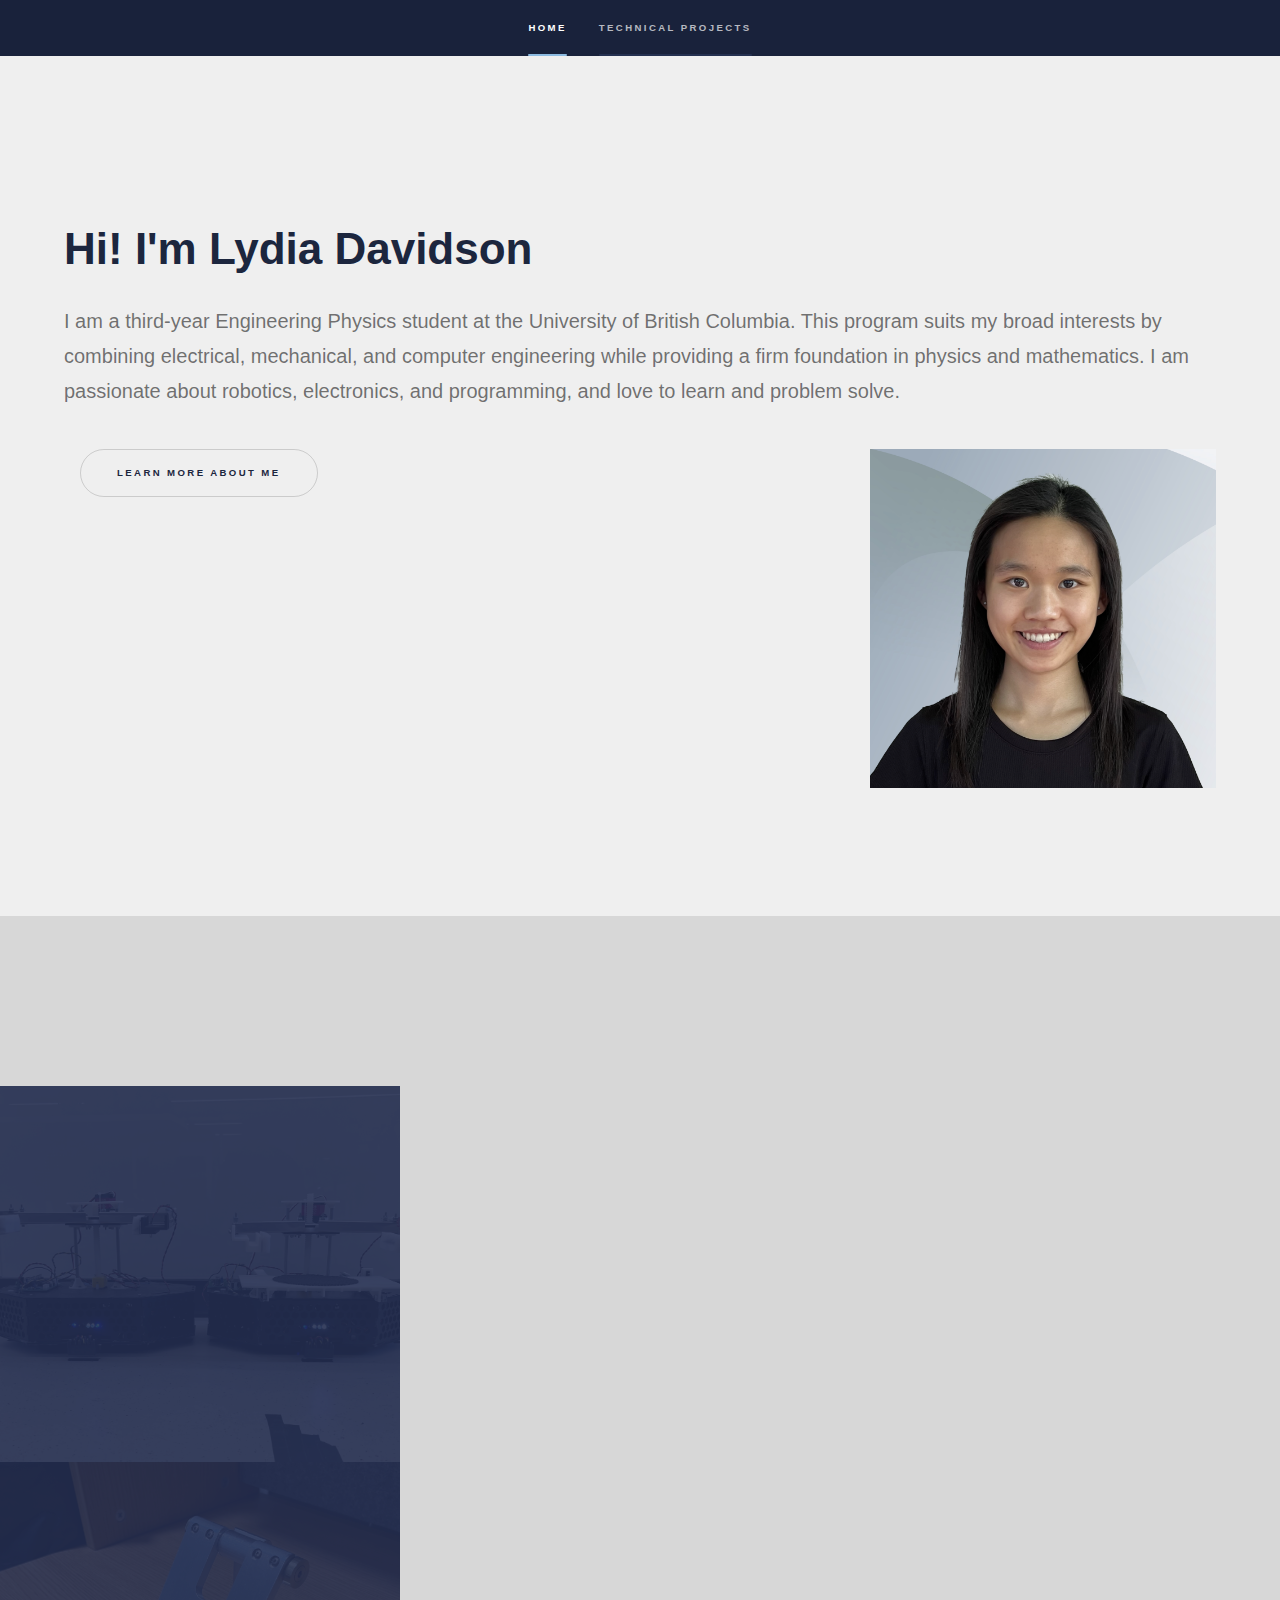
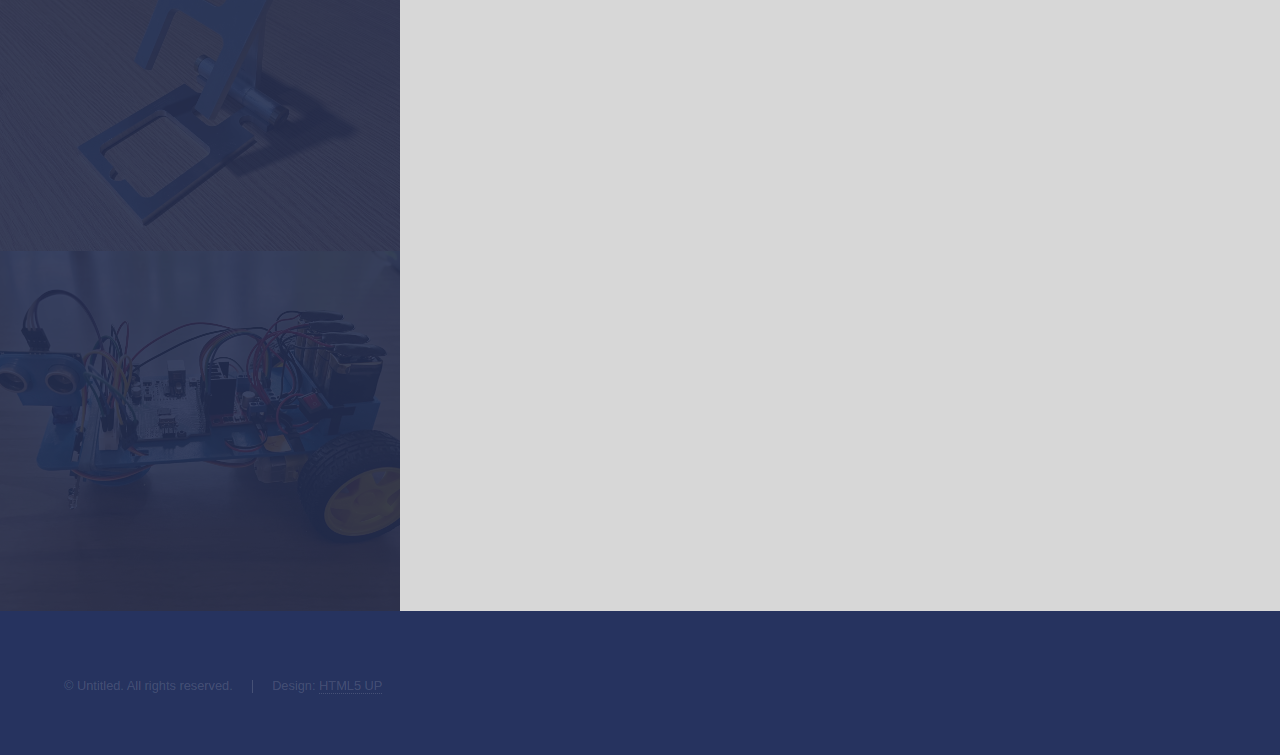
<file: index.html>
<!DOCTYPE HTML>
<!--
	Hyperspace by HTML5 UP
	html5up.net | @ajlkn
	Free for personal and commercial use under the CCA 3.0 license (html5up.net/license)
-->
<html>
	<head>
		<title>Lydia Davidson - Portfolio</title>
		<meta charset="utf-8" />
		<meta name="viewport" content="width=device-width, initial-scale=1, user-scalable=no" />
		<link rel="stylesheet" href="assets/css/main.css" />
		<noscript><link rel="stylesheet" href="assets/css/noscript.css" /></noscript>
	</head>
	<body class="is-preload">

		<!-- Sidebar -->
			<section id="sidebar">
				<div class="inner">
					<nav>
						<ul>
							<li><a href="#intro">Home</a></li>
							<li><a href="#projects">Technical Projects</a></li>
							<!-- <li><a href="#work">Work Experience</a></li> -->
						</ul>
					</nav>
				</div>
			</section>

		<!-- Wrapper -->
			<div id="wrapper">

				<!-- Home (About Me) -->
					<section id="intro" class="wrapper style1 fullscreen fade-up">
						<div class="inner">
							<h1>Hi! I'm Lydia Davidson</h1>
							<p>
								I am a third-year Engineering Physics student at the University of British Columbia. This program 
								suits my broad interests by combining electrical, mechanical, and computer engineering while providing 
								a firm foundation in physics and mathematics. I am passionate about robotics, electronics, and 
								programming, and love to learn and problem solve. 
								<div class="box alt">
									<img src="images/profile-image.png" alt="" style="float:right" width="30%"/>
								</div>
							</p>
							<ul class="actions">
								<li><a href="about-me.html" class="button">Learn More About Me</a></li>
							</ul>
						</div>
					</section>

				<!-- Technical Projects -->
					<section id="projects" class="wrapper style2 fade-up">
						<div class="inner">
							<h2>Technical Projects</h2>
							<p>
								<!-- TODO? - remove and/or write something else? -->
								<!-- Eager to explore my interests in technology in a hands-on manner... -->
							</p>
						</div>
					</section>

					<!-- ENPH 253 Robot Competition -->
					<section class="wrapper style2 spotlights">
						<section>
							<a href="enph253-robot-competition.html" class="image"><img src="images/enph253-robots/enph253-robots-front.jpeg" alt="" data-position="center center" /></a>
							<div class="content">
								<div class="inner">
									<h2>ENPH 253 Robot Competition</h2>
									<p>
										<!-- TODO -->
										Two autonomous robots built to act as chefs and make burgers and salads out of 3D-printed food in 
										UBC ENPH 253's edition of the video game <i>Overcooked</i>. The robots could navigate through the 
										kitchen and pick up a plate and food at designated counter areas to serve an item on the menu.
									</p>
									<ul class="actions">
										<li><a href="enph253-robot-competition.html" class="button">Learn more</a></li>
									</ul>
								</div>
							</div>
						</section>
					</section>

					<!-- Phone Holder - SMS Course -->
					<section class="wrapper style2 spotlights">
						<section>
							<a href="phone-holder-SMS.html" class="image"><img src="images/phone-holder-SMS/phone-holder.jpeg" alt="" data-position="center center" /></a>
							<div class="content">
								<div class="inner">
									<h2>Cell-phone Holder - Student Machine Shop Course</h2>
									<p>
										<!-- TODO -->
										As part of the Student Machine Shop (SMS) course by the Department of Physics & Astronomy at UBC, 
										I learned how to safely use different machine tools while making a cell-phone holder.
									</p>
									<ul class="actions">
										<li><a href="phone-holder-SMS.html" class="button">Learn more</a></li>
									</ul>
								</div>
							</div>
						</section>
					</section>
		
					<!-- Arduino Robot Car -->
					<section class="wrapper style2 spotlights">
						<section>
							<a href="arduino-robot-car.html" class="image"><img src="images/robot-car/robot-car.jpeg" alt="" data-position="center center" /></a>
							<div class="content">
								<div class="inner">
									<h2>Arduino Robot Car</h2>
									<p>
										A robot car with line-following and obstacle-avoiding functionalities. It can also be controlled 
										by a phone app via Bluetooth, climb a 27-degree incline, and cross a 25-mm gap (with a 12-mm 
										diameter castor ball).
									</p>
									<ul class="actions">
										<li><a href="arduino-robot-car.html" class="button">Learn more</a></li>
									</ul>
								</div>
							</div>
						</section>
					</section>


				<!-- Work Experience -->
					<!-- <section id="work" class="wrapper style3 fade-up">
						<div class="inner">
							<h2>Work Experience</h2>
							<p> -->
								<!-- TODO? - write something? -->
								<!-- Co-op jobs -->
							<!-- </p>
						</div>
					</section> -->

					<!-- BRP -->
					<!-- <section class="wrapper style3 spotlights">
						<section>
							<a href="co-op-BRP.html" class="image"><img src="images/BRP-logo.jpg" alt="" data-position="center center" /></a>
							<div class="content">
								<div class="inner">
									<h2>Electrical Engineering Co-op - BRP</h2>
									<p> -->
										<!-- TODO -->
										<!-- (description)
									</p>
									<ul class="actions">
										<li><a href="co-op-BRP.html" class="button">Learn more</a></li>
									</ul>
								</div>
							</div>
						</section>
					</section>
			</div> -->

		<!-- Footer -->
			<footer id="footer" class="wrapper style3-alt">
				<div class="inner">
					<ul class="menu">
						<li>&copy; Untitled. All rights reserved.</li><li>Design: <a href="http://html5up.net">HTML5 UP</a></li>
					</ul>
				</div>
			</footer>

		<!-- Scripts -->
			<script src="assets/js/jquery.min.js"></script>
			<script src="assets/js/jquery.scrollex.min.js"></script>
			<script src="assets/js/jquery.scrolly.min.js"></script>
			<script src="assets/js/browser.min.js"></script>
			<script src="assets/js/breakpoints.min.js"></script>
			<script src="assets/js/util.js"></script>
			<script src="assets/js/main.js"></script>

	</body>
</html>
</file>
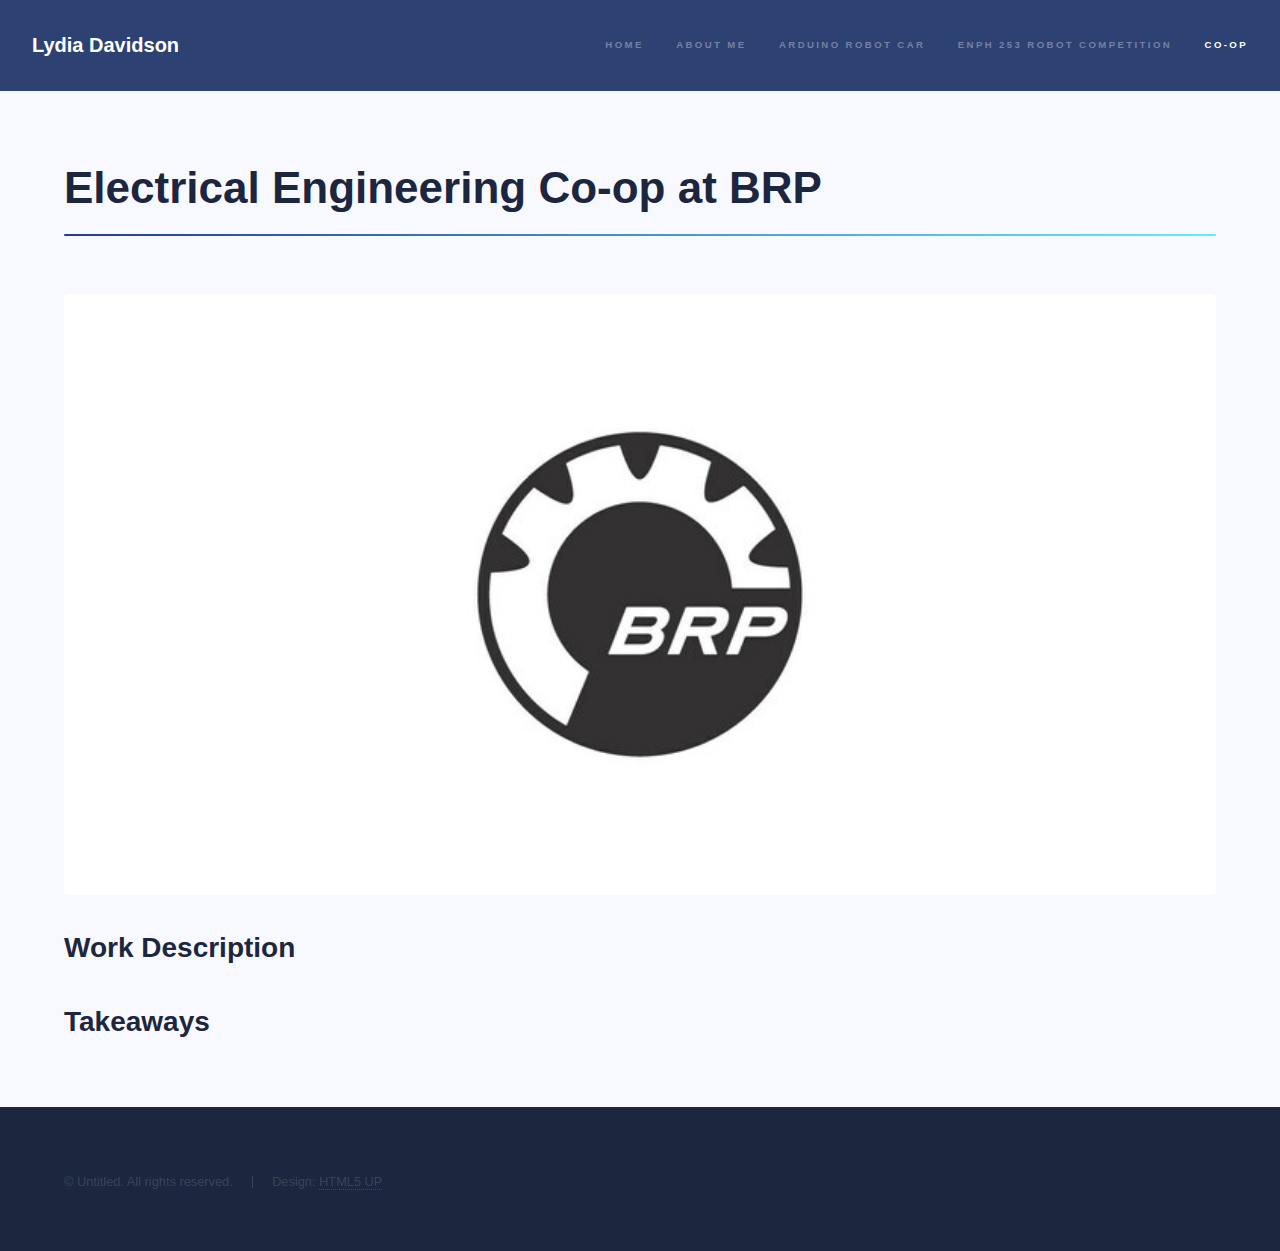
<file: co-op-BRP.html>
<!DOCTYPE HTML>
<!--
	Hyperspace by HTML5 UP
	html5up.net | @ajlkn
	Free for personal and commercial use under the CCA 3.0 license (html5up.net/license)
-->
<html>
	<head>
		<title>Electrical Engineering Co-op - BRP</title>
		<meta charset="utf-8" />
		<meta name="viewport" content="width=device-width, initial-scale=1, user-scalable=no" />
		<link rel="stylesheet" href="assets/css/main.css" />
		<noscript><link rel="stylesheet" href="assets/css/noscript.css" /></noscript>
	</head>
	<body class="is-preload">

		<!-- Header -->
			<header id="header">
				<a href="index.html" class="title">Lydia Davidson</a>
				<nav>
					<ul>
						<li><a href="index.html">Home</a></li>
						<li><a href="about-me.html">About Me</a></li>
						<li><a href="arduino-robot-car.html">Arduino Robot Car</a></li>
						<li><a href="enph253-robot-competition.html">ENPH 253 Robot Competition</a></li>
						<li><a href="co-op-BRP.html" class="active">Co-op</a></li>
					</ul>
				</nav>
			</header>

		<!-- Wrapper -->
			<div id="wrapper">

				<!-- Main -->
					<section id="main" class="wrapper">
						<div class="inner">
							<h1 class="major">Electrical Engineering Co-op at BRP</h1>

							<span class="image fit"><img src="images/BRP-logo.jpg" alt="" /></span>
							
							<!-- TODO - rename headings-->
							<h2>Work Description</h2>
							<p>
								<!-- TODO -->
							</p>

							<h2>Takeaways</h2>
							<p>
								<!-- TODO -->
							</p>

						</div>
					</section>
			</div>

		<!-- Footer -->
			<footer id="footer" class="wrapper alt">
				<div class="inner">
					<ul class="menu">
						<li>&copy; Untitled. All rights reserved.</li><li>Design: <a href="http://html5up.net">HTML5 UP</a></li>
					</ul>
				</div>
			</footer>

		<!-- Scripts -->
			<script src="assets/js/jquery.min.js"></script>
			<script src="assets/js/jquery.scrollex.min.js"></script>
			<script src="assets/js/jquery.scrolly.min.js"></script>
			<script src="assets/js/browser.min.js"></script>
			<script src="assets/js/breakpoints.min.js"></script>
			<script src="assets/js/util.js"></script>
			<script src="assets/js/main.js"></script>

	</body>
</html>
</file>
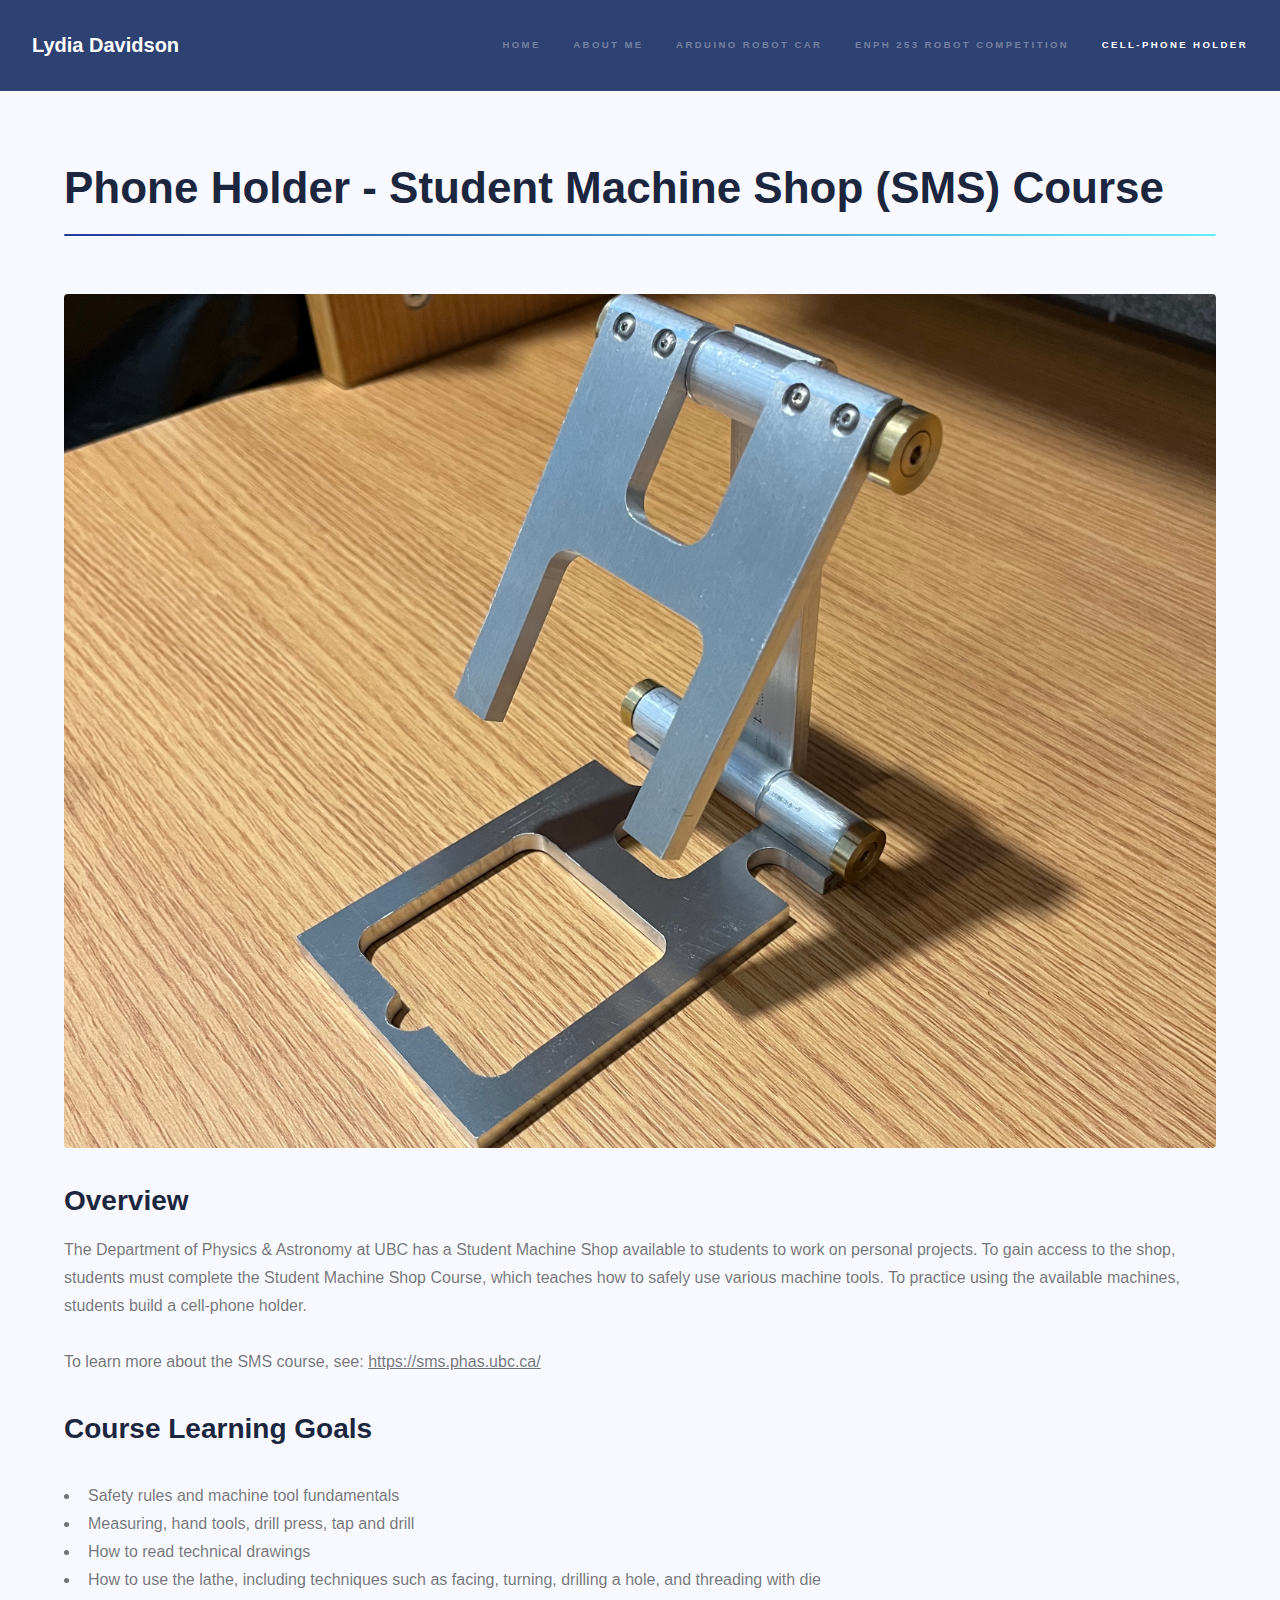
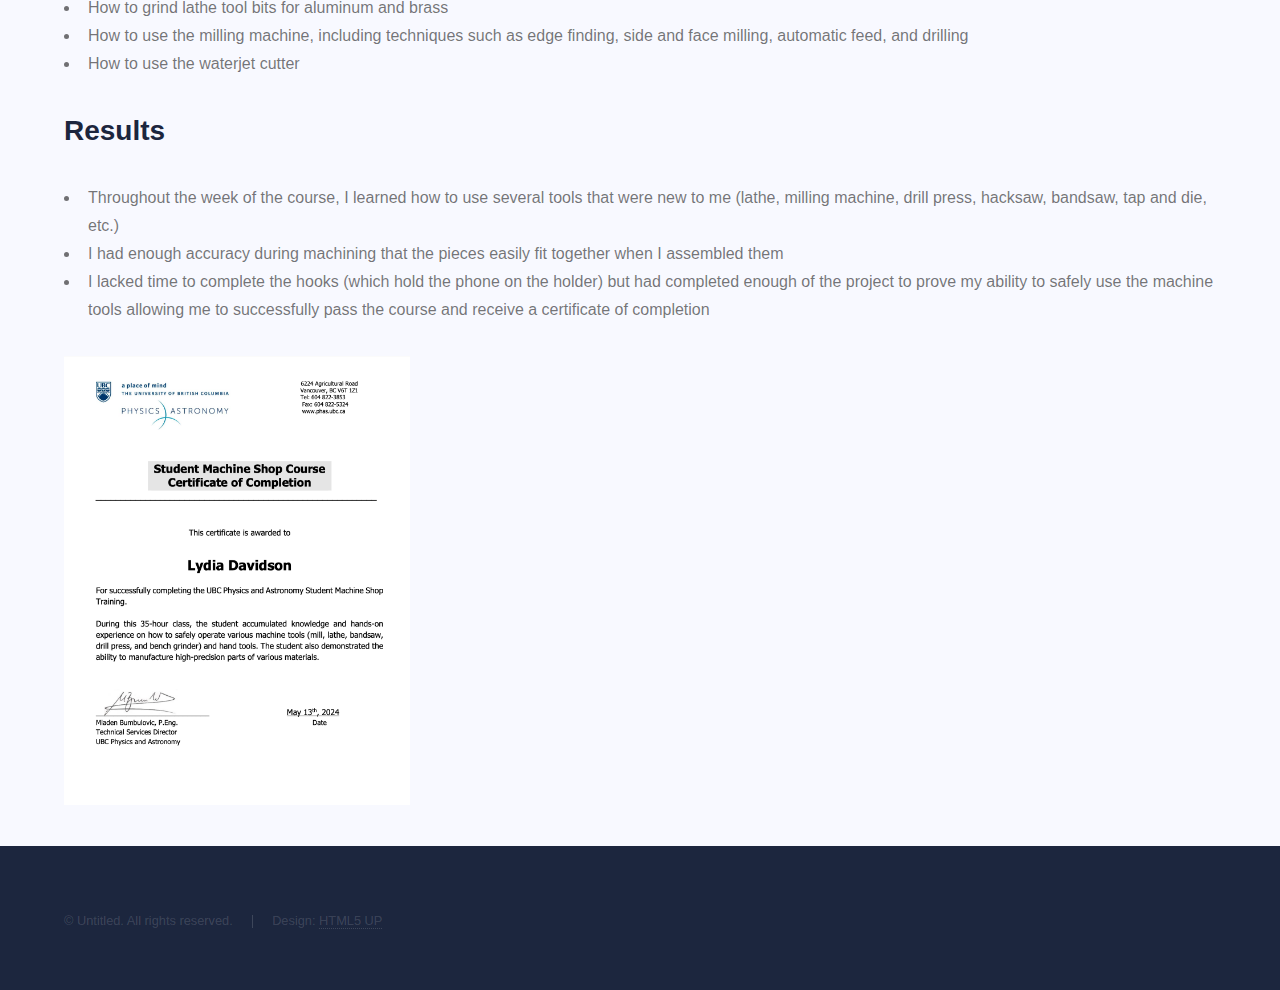
<file: phone-holder-SMS.html>
<!DOCTYPE HTML>
<!--
	Hyperspace by HTML5 UP
	html5up.net | @ajlkn
	Free for personal and commercial use under the CCA 3.0 license (html5up.net/license)
-->
<html>
	<head>
		<title>Phone Holder - Student Machine Shop (SMS) Course</title>
		<meta charset="utf-8" />
		<meta name="viewport" content="width=device-width, initial-scale=1, user-scalable=no" />
		<link rel="stylesheet" href="assets/css/main.css" />
		<noscript><link rel="stylesheet" href="assets/css/noscript.css" /></noscript>
	</head>
	<body class="is-preload">

		<!-- Header -->
			<header id="header">
				<a href="index.html" class="title">Lydia Davidson</a>
				<nav>
					<ul>
						<li><a href="index.html">Home</a></li>
						<li><a href="about-me.html">About Me</a></li>
						<li><a href="arduino-robot-car.html">Arduino Robot Car</a></li>
						<li><a href="enph253-robot-competition.html">ENPH 253 Robot Competition</a></li>
						<li><a href="phone-holder-SMS.html" class="active">Cell-phone Holder</a></li>
					</ul>
				</nav>
			</header>

		<!-- Wrapper -->
			<div id="wrapper">

				<!-- Main -->
					<section id="main" class="wrapper">
						<div class="inner">
							<h1 class="major">Phone Holder - Student Machine Shop (SMS) Course</h1>

							<span class="image fit"><img src="images/phone-holder-SMS/phone-holder-wide.jpeg" alt="" /></span>
							
							<h2>Overview</h2>
							<p>
								<!-- TODO - review -->
								The Department of Physics & Astronomy at UBC has a Student Machine Shop available to students to 
								work on personal projects. To gain access to the shop, students must complete the Student Machine 
								Shop Course, which teaches how to safely use various machine tools. To practice using the available 
								machines, students build a cell-phone holder. 
								<br>
								<br>
								To learn more about the SMS course, see: <a href="https://courses.cpe.ubc.ca/browse/ubcv/faculty-of-science/phys-and-astr/technical-services/courses/phas-sms" target="_blank"><u>https://sms.phas.ubc.ca/</u></a>
							</p>

							<h2>Course Learning Goals</h2>
							<p>
								<ul>
									<li>Safety rules and machine tool fundamentals</li>
									<li>Measuring, hand tools, drill press, tap and drill</li>
									<li>How to read technical drawings</li>
									<li>How to use the lathe, including techniques such as facing, turning, drilling a hole, and 
										threading with die</li>
									<li>How to grind lathe tool bits for aluminum and brass</li>
									<li>How to use the milling machine, including techniques such as edge finding, side and face 
										milling, automatic feed, and drilling</li>
									<li>How to use the waterjet cutter</li>
								</ul>
							</p>

							<h2>Results</h2>
							<p>
								<ul>
									<li>Throughout the week of the course, I learned how to use several tools that were new to me 
										(lathe, milling machine, drill press, hacksaw, bandsaw, tap and die, etc.)</li>
									<li>I had enough accuracy during machining that the pieces easily fit together when I assembled them</li>
									<li>I lacked time to complete the hooks (which hold the phone on the holder) but had completed enough 
										of the project to prove my ability to safely use the machine tools allowing me to successfully 
										pass the course and receive a certificate of completion</li>
								</ul>
							</p>

							<img src="images/phone-holder-SMS/SMS-certificate.png" alt="Certificate of completion" width="30%"/>

						</div>
					</section>
			</div>

		<!-- Footer -->
			<footer id="footer" class="wrapper alt">
				<div class="inner">
					<ul class="menu">
						<li>&copy; Untitled. All rights reserved.</li><li>Design: <a href="http://html5up.net">HTML5 UP</a></li>
					</ul>
				</div>
			</footer>

		<!-- Scripts -->
			<script src="assets/js/jquery.min.js"></script>
			<script src="assets/js/jquery.scrollex.min.js"></script>
			<script src="assets/js/jquery.scrolly.min.js"></script>
			<script src="assets/js/browser.min.js"></script>
			<script src="assets/js/breakpoints.min.js"></script>
			<script src="assets/js/util.js"></script>
			<script src="assets/js/main.js"></script>

	</body>
</html>
</file>
<file: assets/css/noscript.css>
/*
	Hyperspace by HTML5 UP
	html5up.net | @ajlkn
	Free for personal and commercial use under the CCA 3.0 license (html5up.net/license)
*/

/* Spotlights */

	.spotlights > section > .image:before {
		opacity: 0 !important;
	}

	.spotlights > section > .content > .inner {
		-moz-transform: none !important;
		-webkit-transform: none !important;
		-ms-transform: none !important;
		transform: none !important;
		opacity: 1 !important;
	}

/* Wrapper */

	.wrapper > .inner {
		opacity: 1 !important;
		-moz-transform: none !important;
		-webkit-transform: none !important;
		-ms-transform: none !important;
		transform: none !important;
	}

/* Sidebar */

	#sidebar > .inner {
		opacity: 1 !important;
	}

	#sidebar nav > ul > li {
		-moz-transform: none !important;
		-webkit-transform: none !important;
		-ms-transform: none !important;
		transform: none !important;
		opacity: 1 !important;
	}
</file>
<file: assets/css/main.css>
@import url(fontawesome-all.min.css);

/*
	Hyperspace by HTML5 UP
	html5up.net | @ajlkn
	Free for personal and commercial use under the CCA 3.0 license (html5up.net/license)
*/

html, body, div, span, applet, object,
iframe, h1, h2, h3, h4, h5, h6, p, blockquote,
pre, a, abbr, acronym, address, big, cite,
code, del, dfn, em, img, ins, kbd, q, s, samp,
small, strike, strong, sub, sup, tt, var, b,
u, i, center, dl, dt, dd, ol, ul, li, fieldset,
form, label, legend, table, caption, tbody,
tfoot, thead, tr, th, td, article, aside,
canvas, details, embed, figure, figcaption,
footer, header, hgroup, menu, nav, output, ruby,
section, summary, time, mark, audio, video {
	margin: 0;
	padding: 0;
	border: 0;
	font-size: 100%;
	font: inherit;
	vertical-align: baseline;}

article, aside, details, figcaption, figure,
footer, header, hgroup, menu, nav, section {
	display: block;}

body {
	line-height: 1;
}

ol, ul {
	list-style: none;
}

blockquote, q {
	quotes: none;
}

	blockquote:before, blockquote:after, q:before, q:after {
		content: '';
		content: none;
	}

table {
	border-collapse: collapse;
	border-spacing: 0;
}

body {
	-webkit-text-size-adjust: none;
}

mark {
	background-color: transparent;
	color: inherit;
}

input::-moz-focus-inner {
	border: 0;
	padding: 0;
}

input, select, textarea {
	-moz-appearance: none;
	-webkit-appearance: none;
	-ms-appearance: none;
	appearance: none;
}

/* Basic */

	@-ms-viewport {
		width: device-width;
	}

	body {
		-ms-overflow-style: scrollbar;
	}

	@media screen and (max-width: 480px) {

		html, body {
			min-width: 320px;
		}

	}

	html {
		box-sizing: border-box;
	}

	*, *:before, *:after {
		box-sizing: inherit;
	}

	body {
		background: #f8f9ff;
	}

		body.is-preload *, body.is-preload *:before, body.is-preload *:after {
			-moz-animation: none !important;
			-webkit-animation: none !important;
			-ms-animation: none !important;
			animation: none !important;
			-moz-transition: none !important;
			-webkit-transition: none !important;
			-ms-transition: none !important;
			transition: none !important;
		}

/* Type */

	body, input, select, textarea {
		color: rgba(0, 0, 0, 0.55);
		font-family: Arial, Helvetica, sans-serif;
		font-size: 16.5pt;
		font-weight: normal;
		line-height: 1.75;
	}

		@media screen and (max-width: 1680px) {

			body, input, select, textarea {
				font-size: 13pt;
			}

		}

		@media screen and (max-width: 1280px) {

			body, input, select, textarea {
				font-size: 12pt;
			}

		}

		@media screen and (max-width: 360px) {

			body, input, select, textarea {
				font-size: 11pt;
			}

		}

	a {
		-moz-transition: color 0.2s ease, border-bottom-color 0.2s ease;
		-webkit-transition: color 0.2s ease, border-bottom-color 0.2s ease;
		-ms-transition: color 0.2s ease, border-bottom-color 0.2s ease;
		transition: color 0.2s ease, border-bottom-color 0.2s ease;
		border-bottom: dotted 1px rgba(255, 255, 255, 0.35);
		color: inherit;
		text-decoration: none;
	}

		a:hover {
			border-bottom-color: transparent;
			color: #393939;
		}

	strong, b {
		color: #000000;
		font-weight: bold;
	}

	em, i {
		font-style: italic;
	}

	p {
		margin: 0 0 2em 0;
	}

	h1, h2, h3, h4, h5, h6 {
		color: #1c263e;
		font-weight: bold;
		line-height: 1.5;
		margin: 0 0 0.5em 0;
	}

		h1 a, h2 a, h3 a, h4 a, h5 a, h6 a {
			color: inherit;
			text-decoration: none;
		}

	h1 {
		font-size: 2.75em;
	}

		h1.major {
			margin: 0 0 1.3em 0;
			position: relative;
			padding-bottom: 0.35em;
		}

			h1.major:after {
				background-image: -moz-linear-gradient(to right, #233b9b, #62edff);
				background-image: -webkit-linear-gradient(to right, #233b9b, #62edff);
				background-image: -ms-linear-gradient(to right, #233b9b, #62edff);
				background-image: linear-gradient(to right, #233b9b, #62edff);
				-moz-transition: max-width 0.2s ease;
				-webkit-transition: max-width 0.2s ease;
				-ms-transition: max-width 0.2s ease;
				transition: max-width 0.2s ease;
				border-radius: 0.2em;
				bottom: 0;
				content: '';
				height: 0.05em;
				position: absolute;
				right: 0;
				width: 100%;
			}

	h2 {
		font-size: 1.75em;
	}

	h3 {
		font-size: 1.1em;
	}

	h4 {
		font-size: 1em;
	}

	h5 {
		font-size: 0.8em;
	}

	h6 {
		font-size: 0.6em;
	}

	@media screen and (max-width: 736px) {

		h1 {
			font-size: 2em;
		}

		h2 {
			font-size: 1.25em;
		}

		h3 {
			font-size: 1em;
		}

		h4 {
			font-size: 0.8em;
		}

		h5 {
			font-size: 0.6em;
		}

		h6 {
			font-size: 0.6em;
		}

	}

	sub {
		font-size: 0.8em;
		position: relative;
		top: 0.5em;
	}

	sup {
		font-size: 0.8em;
		position: relative;
		top: -0.5em;
	}

	blockquote {
		border-left: solid 4px rgba(255, 255, 255, 0.15);
		font-style: italic;
		margin: 0 0 2em 0;
		padding: 0.5em 0 0.5em 2em;
	}

	code {
		background: rgba(255, 255, 255, 0.05);
		border-radius: 0.25em;
		border: solid 1px rgba(255, 255, 255, 0.15);
		font-family: "Courier New", monospace;
		font-size: 0.9em;
		margin: 0 0.25em;
		padding: 0.25em 0.65em;
	}

	pre {
		-webkit-overflow-scrolling: touch;
		font-family: "Courier New", monospace;
		font-size: 0.9em;
		margin: 0 0 2em 0;
	}

		pre code {
			display: block;
			line-height: 1.75em;
			padding: 1em 1.5em;
			overflow-x: auto;
		}

	hr {
		border: 0;
		border-bottom: solid 1px rgba(255, 255, 255, 0.15);
		margin: 2em 0;
	}

		hr.major {
			margin: 3em 0;
		}

	.align-left {
		text-align: left;
	}

	.align-center {
		text-align: center;
	}

	.align-right {
		text-align: right;
	}

/* Row */

	.row {
		display: flex;
		flex-wrap: wrap;
		box-sizing: border-box;
		align-items: stretch;
	}

		.row > * {
			box-sizing: border-box;
		}

		.row.gtr-uniform > * > :last-child {
			margin-bottom: 0;
		}

		.row.aln-left {
			justify-content: flex-start;
		}

		.row.aln-center {
			justify-content: center;
		}

		.row.aln-right {
			justify-content: flex-end;
		}

		.row.aln-top {
			align-items: flex-start;
		}

		.row.aln-middle {
			align-items: center;
		}

		.row.aln-bottom {
			align-items: flex-end;
		}

		.row > .imp {
			order: -1;
		}

		.row > .col-1 {
			width: 8.33333%;
		}

		.row > .off-1 {
			margin-left: 8.33333%;
		}

		.row > .col-2 {
			width: 16.66667%;
		}

		.row > .off-2 {
			margin-left: 16.66667%;
		}

		.row > .col-3 {
			width: 25%;
		}

		.row > .off-3 {
			margin-left: 25%;
		}

		.row > .col-4 {
			width: 33.33333%;
		}

		.row > .off-4 {
			margin-left: 33.33333%;
		}

		.row > .col-5 {
			width: 41.66667%;
		}

		.row > .off-5 {
			margin-left: 41.66667%;
		}

		.row > .col-6 {
			width: 50%;
		}

		.row > .off-6 {
			margin-left: 50%;
		}

		.row > .col-7 {
			width: 58.33333%;
		}

		.row > .off-7 {
			margin-left: 58.33333%;
		}

		.row > .col-8 {
			width: 66.66667%;
		}

		.row > .off-8 {
			margin-left: 66.66667%;
		}

		.row > .col-9 {
			width: 75%;
		}

		.row > .off-9 {
			margin-left: 75%;
		}

		.row > .col-10 {
			width: 83.33333%;
		}

		.row > .off-10 {
			margin-left: 83.33333%;
		}

		.row > .col-11 {
			width: 91.66667%;
		}

		.row > .off-11 {
			margin-left: 91.66667%;
		}

		.row > .col-12 {
			width: 100%;
		}

		.row > .off-12 {
			margin-left: 100%;
		}

		.row.gtr-0 {
			margin-top: 0;
			margin-left: 0em;
		}

			.row.gtr-0 > * {
				padding: 0 0 0 0em;
			}

			.row.gtr-0.gtr-uniform {
				margin-top: 0em;
			}

				.row.gtr-0.gtr-uniform > * {
					padding-top: 0em;
				}

		.row.gtr-25 {
			margin-top: 0;
			margin-left: -0.375em;
		}

			.row.gtr-25 > * {
				padding: 0 0 0 0.375em;
			}

			.row.gtr-25.gtr-uniform {
				margin-top: -0.375em;
			}

				.row.gtr-25.gtr-uniform > * {
					padding-top: 0.375em;
				}

		.row.gtr-50 {
			margin-top: 0;
			margin-left: -0.75em;
		}

			.row.gtr-50 > * {
				padding: 0 0 0 0.75em;
			}

			.row.gtr-50.gtr-uniform {
				margin-top: -0.75em;
			}

				.row.gtr-50.gtr-uniform > * {
					padding-top: 0.75em;
				}

		.row {
			margin-top: 0;
			margin-left: -1.5em;
		}

			.row > * {
				padding: 0 0 0 1.5em;
			}

			.row.gtr-uniform {
				margin-top: -1.5em;
			}

				.row.gtr-uniform > * {
					padding-top: 1.5em;
				}

		.row.gtr-150 {
			margin-top: 0;
			margin-left: -2.25em;
		}

			.row.gtr-150 > * {
				padding: 0 0 0 2.25em;
			}

			.row.gtr-150.gtr-uniform {
				margin-top: -2.25em;
			}

				.row.gtr-150.gtr-uniform > * {
					padding-top: 2.25em;
				}

		.row.gtr-200 {
			margin-top: 0;
			margin-left: -3em;
		}

			.row.gtr-200 > * {
				padding: 0 0 0 3em;
			}

			.row.gtr-200.gtr-uniform {
				margin-top: -3em;
			}

				.row.gtr-200.gtr-uniform > * {
					padding-top: 3em;
				}

		@media screen and (max-width: 1680px) {

			.row {
				display: flex;
				flex-wrap: wrap;
				box-sizing: border-box;
				align-items: stretch;
			}

				.row > * {
					box-sizing: border-box;
				}

				.row.gtr-uniform > * > :last-child {
					margin-bottom: 0;
				}

				.row.aln-left {
					justify-content: flex-start;
				}

				.row.aln-center {
					justify-content: center;
				}

				.row.aln-right {
					justify-content: flex-end;
				}

				.row.aln-top {
					align-items: flex-start;
				}

				.row.aln-middle {
					align-items: center;
				}

				.row.aln-bottom {
					align-items: flex-end;
				}

				.row > .imp-xlarge {
					order: -1;
				}

				.row > .col-1-xlarge {
					width: 8.33333%;
				}

				.row > .off-1-xlarge {
					margin-left: 8.33333%;
				}

				.row > .col-2-xlarge {
					width: 16.66667%;
				}

				.row > .off-2-xlarge {
					margin-left: 16.66667%;
				}

				.row > .col-3-xlarge {
					width: 25%;
				}

				.row > .off-3-xlarge {
					margin-left: 25%;
				}

				.row > .col-4-xlarge {
					width: 33.33333%;
				}

				.row > .off-4-xlarge {
					margin-left: 33.33333%;
				}

				.row > .col-5-xlarge {
					width: 41.66667%;
				}

				.row > .off-5-xlarge {
					margin-left: 41.66667%;
				}

				.row > .col-6-xlarge {
					width: 50%;
				}

				.row > .off-6-xlarge {
					margin-left: 50%;
				}

				.row > .col-7-xlarge {
					width: 58.33333%;
				}

				.row > .off-7-xlarge {
					margin-left: 58.33333%;
				}

				.row > .col-8-xlarge {
					width: 66.66667%;
				}

				.row > .off-8-xlarge {
					margin-left: 66.66667%;
				}

				.row > .col-9-xlarge {
					width: 75%;
				}

				.row > .off-9-xlarge {
					margin-left: 75%;
				}

				.row > .col-10-xlarge {
					width: 83.33333%;
				}

				.row > .off-10-xlarge {
					margin-left: 83.33333%;
				}

				.row > .col-11-xlarge {
					width: 91.66667%;
				}

				.row > .off-11-xlarge {
					margin-left: 91.66667%;
				}

				.row > .col-12-xlarge {
					width: 100%;
				}

				.row > .off-12-xlarge {
					margin-left: 100%;
				}

				.row.gtr-0 {
					margin-top: 0;
					margin-left: 0em;
				}

					.row.gtr-0 > * {
						padding: 0 0 0 0em;
					}

					.row.gtr-0.gtr-uniform {
						margin-top: 0em;
					}

						.row.gtr-0.gtr-uniform > * {
							padding-top: 0em;
						}

				.row.gtr-25 {
					margin-top: 0;
					margin-left: -0.375em;
				}

					.row.gtr-25 > * {
						padding: 0 0 0 0.375em;
					}

					.row.gtr-25.gtr-uniform {
						margin-top: -0.375em;
					}

						.row.gtr-25.gtr-uniform > * {
							padding-top: 0.375em;
						}

				.row.gtr-50 {
					margin-top: 0;
					margin-left: -0.75em;
				}

					.row.gtr-50 > * {
						padding: 0 0 0 0.75em;
					}

					.row.gtr-50.gtr-uniform {
						margin-top: -0.75em;
					}

						.row.gtr-50.gtr-uniform > * {
							padding-top: 0.75em;
						}

				.row {
					margin-top: 0;
					margin-left: -1.5em;
				}

					.row > * {
						padding: 0 0 0 1.5em;
					}

					.row.gtr-uniform {
						margin-top: -1.5em;
					}

						.row.gtr-uniform > * {
							padding-top: 1.5em;
						}

				.row.gtr-150 {
					margin-top: 0;
					margin-left: -2.25em;
				}

					.row.gtr-150 > * {
						padding: 0 0 0 2.25em;
					}

					.row.gtr-150.gtr-uniform {
						margin-top: -2.25em;
					}

						.row.gtr-150.gtr-uniform > * {
							padding-top: 2.25em;
						}

				.row.gtr-200 {
					margin-top: 0;
					margin-left: -3em;
				}

					.row.gtr-200 > * {
						padding: 0 0 0 3em;
					}

					.row.gtr-200.gtr-uniform {
						margin-top: -3em;
					}

						.row.gtr-200.gtr-uniform > * {
							padding-top: 3em;
						}

		}

		@media screen and (max-width: 1280px) {

			.row {
				display: flex;
				flex-wrap: wrap;
				box-sizing: border-box;
				align-items: stretch;
			}

				.row > * {
					box-sizing: border-box;
				}

				.row.gtr-uniform > * > :last-child {
					margin-bottom: 0;
				}

				.row.aln-left {
					justify-content: flex-start;
				}

				.row.aln-center {
					justify-content: center;
				}

				.row.aln-right {
					justify-content: flex-end;
				}

				.row.aln-top {
					align-items: flex-start;
				}

				.row.aln-middle {
					align-items: center;
				}

				.row.aln-bottom {
					align-items: flex-end;
				}

				.row > .imp-large {
					order: -1;
				}

				.row > .col-1-large {
					width: 8.33333%;
				}

				.row > .off-1-large {
					margin-left: 8.33333%;
				}

				.row > .col-2-large {
					width: 16.66667%;
				}

				.row > .off-2-large {
					margin-left: 16.66667%;
				}

				.row > .col-3-large {
					width: 25%;
				}

				.row > .off-3-large {
					margin-left: 25%;
				}

				.row > .col-4-large {
					width: 33.33333%;
				}

				.row > .off-4-large {
					margin-left: 33.33333%;
				}

				.row > .col-5-large {
					width: 41.66667%;
				}

				.row > .off-5-large {
					margin-left: 41.66667%;
				}

				.row > .col-6-large {
					width: 50%;
				}

				.row > .off-6-large {
					margin-left: 50%;
				}

				.row > .col-7-large {
					width: 58.33333%;
				}

				.row > .off-7-large {
					margin-left: 58.33333%;
				}

				.row > .col-8-large {
					width: 66.66667%;
				}

				.row > .off-8-large {
					margin-left: 66.66667%;
				}

				.row > .col-9-large {
					width: 75%;
				}

				.row > .off-9-large {
					margin-left: 75%;
				}

				.row > .col-10-large {
					width: 83.33333%;
				}

				.row > .off-10-large {
					margin-left: 83.33333%;
				}

				.row > .col-11-large {
					width: 91.66667%;
				}

				.row > .off-11-large {
					margin-left: 91.66667%;
				}

				.row > .col-12-large {
					width: 100%;
				}

				.row > .off-12-large {
					margin-left: 100%;
				}

				.row.gtr-0 {
					margin-top: 0;
					margin-left: 0em;
				}

					.row.gtr-0 > * {
						padding: 0 0 0 0em;
					}

					.row.gtr-0.gtr-uniform {
						margin-top: 0em;
					}

						.row.gtr-0.gtr-uniform > * {
							padding-top: 0em;
						}

				.row.gtr-25 {
					margin-top: 0;
					margin-left: -0.375em;
				}

					.row.gtr-25 > * {
						padding: 0 0 0 0.375em;
					}

					.row.gtr-25.gtr-uniform {
						margin-top: -0.375em;
					}

						.row.gtr-25.gtr-uniform > * {
							padding-top: 0.375em;
						}

				.row.gtr-50 {
					margin-top: 0;
					margin-left: -0.75em;
				}

					.row.gtr-50 > * {
						padding: 0 0 0 0.75em;
					}

					.row.gtr-50.gtr-uniform {
						margin-top: -0.75em;
					}

						.row.gtr-50.gtr-uniform > * {
							padding-top: 0.75em;
						}

				.row {
					margin-top: 0;
					margin-left: -1.5em;
				}

					.row > * {
						padding: 0 0 0 1.5em;
					}

					.row.gtr-uniform {
						margin-top: -1.5em;
					}

						.row.gtr-uniform > * {
							padding-top: 1.5em;
						}

				.row.gtr-150 {
					margin-top: 0;
					margin-left: -2.25em;
				}

					.row.gtr-150 > * {
						padding: 0 0 0 2.25em;
					}

					.row.gtr-150.gtr-uniform {
						margin-top: -2.25em;
					}

						.row.gtr-150.gtr-uniform > * {
							padding-top: 2.25em;
						}

				.row.gtr-200 {
					margin-top: 0;
					margin-left: -3em;
				}

					.row.gtr-200 > * {
						padding: 0 0 0 3em;
					}

					.row.gtr-200.gtr-uniform {
						margin-top: -3em;
					}

						.row.gtr-200.gtr-uniform > * {
							padding-top: 3em;
						}

		}

		@media screen and (max-width: 980px) {

			.row {
				display: flex;
				flex-wrap: wrap;
				box-sizing: border-box;
				align-items: stretch;
			}

				.row > * {
					box-sizing: border-box;
				}

				.row.gtr-uniform > * > :last-child {
					margin-bottom: 0;
				}

				.row.aln-left {
					justify-content: flex-start;
				}

				.row.aln-center {
					justify-content: center;
				}

				.row.aln-right {
					justify-content: flex-end;
				}

				.row.aln-top {
					align-items: flex-start;
				}

				.row.aln-middle {
					align-items: center;
				}

				.row.aln-bottom {
					align-items: flex-end;
				}

				.row > .imp-medium {
					order: -1;
				}

				.row > .col-1-medium {
					width: 8.33333%;
				}

				.row > .off-1-medium {
					margin-left: 8.33333%;
				}

				.row > .col-2-medium {
					width: 16.66667%;
				}

				.row > .off-2-medium {
					margin-left: 16.66667%;
				}

				.row > .col-3-medium {
					width: 25%;
				}

				.row > .off-3-medium {
					margin-left: 25%;
				}

				.row > .col-4-medium {
					width: 33.33333%;
				}

				.row > .off-4-medium {
					margin-left: 33.33333%;
				}

				.row > .col-5-medium {
					width: 41.66667%;
				}

				.row > .off-5-medium {
					margin-left: 41.66667%;
				}

				.row > .col-6-medium {
					width: 50%;
				}

				.row > .off-6-medium {
					margin-left: 50%;
				}

				.row > .col-7-medium {
					width: 58.33333%;
				}

				.row > .off-7-medium {
					margin-left: 58.33333%;
				}

				.row > .col-8-medium {
					width: 66.66667%;
				}

				.row > .off-8-medium {
					margin-left: 66.66667%;
				}

				.row > .col-9-medium {
					width: 75%;
				}

				.row > .off-9-medium {
					margin-left: 75%;
				}

				.row > .col-10-medium {
					width: 83.33333%;
				}

				.row > .off-10-medium {
					margin-left: 83.33333%;
				}

				.row > .col-11-medium {
					width: 91.66667%;
				}

				.row > .off-11-medium {
					margin-left: 91.66667%;
				}

				.row > .col-12-medium {
					width: 100%;
				}

				.row > .off-12-medium {
					margin-left: 100%;
				}

				.row.gtr-0 {
					margin-top: 0;
					margin-left: 0em;
				}

					.row.gtr-0 > * {
						padding: 0 0 0 0em;
					}

					.row.gtr-0.gtr-uniform {
						margin-top: 0em;
					}

						.row.gtr-0.gtr-uniform > * {
							padding-top: 0em;
						}

				.row.gtr-25 {
					margin-top: 0;
					margin-left: -0.375em;
				}

					.row.gtr-25 > * {
						padding: 0 0 0 0.375em;
					}

					.row.gtr-25.gtr-uniform {
						margin-top: -0.375em;
					}

						.row.gtr-25.gtr-uniform > * {
							padding-top: 0.375em;
						}

				.row.gtr-50 {
					margin-top: 0;
					margin-left: -0.75em;
				}

					.row.gtr-50 > * {
						padding: 0 0 0 0.75em;
					}

					.row.gtr-50.gtr-uniform {
						margin-top: -0.75em;
					}

						.row.gtr-50.gtr-uniform > * {
							padding-top: 0.75em;
						}

				.row {
					margin-top: 0;
					margin-left: -1.5em;
				}

					.row > * {
						padding: 0 0 0 1.5em;
					}

					.row.gtr-uniform {
						margin-top: -1.5em;
					}

						.row.gtr-uniform > * {
							padding-top: 1.5em;
						}

				.row.gtr-150 {
					margin-top: 0;
					margin-left: -2.25em;
				}

					.row.gtr-150 > * {
						padding: 0 0 0 2.25em;
					}

					.row.gtr-150.gtr-uniform {
						margin-top: -2.25em;
					}

						.row.gtr-150.gtr-uniform > * {
							padding-top: 2.25em;
						}

				.row.gtr-200 {
					margin-top: 0;
					margin-left: -3em;
				}

					.row.gtr-200 > * {
						padding: 0 0 0 3em;
					}

					.row.gtr-200.gtr-uniform {
						margin-top: -3em;
					}

						.row.gtr-200.gtr-uniform > * {
							padding-top: 3em;
						}

		}

		@media screen and (max-width: 736px) {

			.row {
				display: flex;
				flex-wrap: wrap;
				box-sizing: border-box;
				align-items: stretch;
			}

				.row > * {
					box-sizing: border-box;
				}

				.row.gtr-uniform > * > :last-child {
					margin-bottom: 0;
				}

				.row.aln-left {
					justify-content: flex-start;
				}

				.row.aln-center {
					justify-content: center;
				}

				.row.aln-right {
					justify-content: flex-end;
				}

				.row.aln-top {
					align-items: flex-start;
				}

				.row.aln-middle {
					align-items: center;
				}

				.row.aln-bottom {
					align-items: flex-end;
				}

				.row > .imp-small {
					order: -1;
				}

				.row > .col-1-small {
					width: 8.33333%;
				}

				.row > .off-1-small {
					margin-left: 8.33333%;
				}

				.row > .col-2-small {
					width: 16.66667%;
				}

				.row > .off-2-small {
					margin-left: 16.66667%;
				}

				.row > .col-3-small {
					width: 25%;
				}

				.row > .off-3-small {
					margin-left: 25%;
				}

				.row > .col-4-small {
					width: 33.33333%;
				}

				.row > .off-4-small {
					margin-left: 33.33333%;
				}

				.row > .col-5-small {
					width: 41.66667%;
				}

				.row > .off-5-small {
					margin-left: 41.66667%;
				}

				.row > .col-6-small {
					width: 50%;
				}

				.row > .off-6-small {
					margin-left: 50%;
				}

				.row > .col-7-small {
					width: 58.33333%;
				}

				.row > .off-7-small {
					margin-left: 58.33333%;
				}

				.row > .col-8-small {
					width: 66.66667%;
				}

				.row > .off-8-small {
					margin-left: 66.66667%;
				}

				.row > .col-9-small {
					width: 75%;
				}

				.row > .off-9-small {
					margin-left: 75%;
				}

				.row > .col-10-small {
					width: 83.33333%;
				}

				.row > .off-10-small {
					margin-left: 83.33333%;
				}

				.row > .col-11-small {
					width: 91.66667%;
				}

				.row > .off-11-small {
					margin-left: 91.66667%;
				}

				.row > .col-12-small {
					width: 100%;
				}

				.row > .off-12-small {
					margin-left: 100%;
				}

				.row.gtr-0 {
					margin-top: 0;
					margin-left: 0em;
				}

					.row.gtr-0 > * {
						padding: 0 0 0 0em;
					}

					.row.gtr-0.gtr-uniform {
						margin-top: 0em;
					}

						.row.gtr-0.gtr-uniform > * {
							padding-top: 0em;
						}

				.row.gtr-25 {
					margin-top: 0;
					margin-left: -0.375em;
				}

					.row.gtr-25 > * {
						padding: 0 0 0 0.375em;
					}

					.row.gtr-25.gtr-uniform {
						margin-top: -0.375em;
					}

						.row.gtr-25.gtr-uniform > * {
							padding-top: 0.375em;
						}

				.row.gtr-50 {
					margin-top: 0;
					margin-left: -0.75em;
				}

					.row.gtr-50 > * {
						padding: 0 0 0 0.75em;
					}

					.row.gtr-50.gtr-uniform {
						margin-top: -0.75em;
					}

						.row.gtr-50.gtr-uniform > * {
							padding-top: 0.75em;
						}

				.row {
					margin-top: 0;
					margin-left: -1.5em;
				}

					.row > * {
						padding: 0 0 0 1.5em;
					}

					.row.gtr-uniform {
						margin-top: -1.5em;
					}

						.row.gtr-uniform > * {
							padding-top: 1.5em;
						}

				.row.gtr-150 {
					margin-top: 0;
					margin-left: -2.25em;
				}

					.row.gtr-150 > * {
						padding: 0 0 0 2.25em;
					}

					.row.gtr-150.gtr-uniform {
						margin-top: -2.25em;
					}

						.row.gtr-150.gtr-uniform > * {
							padding-top: 2.25em;
						}

				.row.gtr-200 {
					margin-top: 0;
					margin-left: -3em;
				}

					.row.gtr-200 > * {
						padding: 0 0 0 3em;
					}

					.row.gtr-200.gtr-uniform {
						margin-top: -3em;
					}

						.row.gtr-200.gtr-uniform > * {
							padding-top: 3em;
						}

		}

		@media screen and (max-width: 480px) {

			.row {
				display: flex;
				flex-wrap: wrap;
				box-sizing: border-box;
				align-items: stretch;
			}

				.row > * {
					box-sizing: border-box;
				}

				.row.gtr-uniform > * > :last-child {
					margin-bottom: 0;
				}

				.row.aln-left {
					justify-content: flex-start;
				}

				.row.aln-center {
					justify-content: center;
				}

				.row.aln-right {
					justify-content: flex-end;
				}

				.row.aln-top {
					align-items: flex-start;
				}

				.row.aln-middle {
					align-items: center;
				}

				.row.aln-bottom {
					align-items: flex-end;
				}

				.row > .imp-xsmall {
					order: -1;
				}

				.row > .col-1-xsmall {
					width: 8.33333%;
				}

				.row > .off-1-xsmall {
					margin-left: 8.33333%;
				}

				.row > .col-2-xsmall {
					width: 16.66667%;
				}

				.row > .off-2-xsmall {
					margin-left: 16.66667%;
				}

				.row > .col-3-xsmall {
					width: 25%;
				}

				.row > .off-3-xsmall {
					margin-left: 25%;
				}

				.row > .col-4-xsmall {
					width: 33.33333%;
				}

				.row > .off-4-xsmall {
					margin-left: 33.33333%;
				}

				.row > .col-5-xsmall {
					width: 41.66667%;
				}

				.row > .off-5-xsmall {
					margin-left: 41.66667%;
				}

				.row > .col-6-xsmall {
					width: 50%;
				}

				.row > .off-6-xsmall {
					margin-left: 50%;
				}

				.row > .col-7-xsmall {
					width: 58.33333%;
				}

				.row > .off-7-xsmall {
					margin-left: 58.33333%;
				}

				.row > .col-8-xsmall {
					width: 66.66667%;
				}

				.row > .off-8-xsmall {
					margin-left: 66.66667%;
				}

				.row > .col-9-xsmall {
					width: 75%;
				}

				.row > .off-9-xsmall {
					margin-left: 75%;
				}

				.row > .col-10-xsmall {
					width: 83.33333%;
				}

				.row > .off-10-xsmall {
					margin-left: 83.33333%;
				}

				.row > .col-11-xsmall {
					width: 91.66667%;
				}

				.row > .off-11-xsmall {
					margin-left: 91.66667%;
				}

				.row > .col-12-xsmall {
					width: 100%;
				}

				.row > .off-12-xsmall {
					margin-left: 100%;
				}

				.row.gtr-0 {
					margin-top: 0;
					margin-left: 0em;
				}

					.row.gtr-0 > * {
						padding: 0 0 0 0em;
					}

					.row.gtr-0.gtr-uniform {
						margin-top: 0em;
					}

						.row.gtr-0.gtr-uniform > * {
							padding-top: 0em;
						}

				.row.gtr-25 {
					margin-top: 0;
					margin-left: -0.375em;
				}

					.row.gtr-25 > * {
						padding: 0 0 0 0.375em;
					}

					.row.gtr-25.gtr-uniform {
						margin-top: -0.375em;
					}

						.row.gtr-25.gtr-uniform > * {
							padding-top: 0.375em;
						}

				.row.gtr-50 {
					margin-top: 0;
					margin-left: -0.75em;
				}

					.row.gtr-50 > * {
						padding: 0 0 0 0.75em;
					}

					.row.gtr-50.gtr-uniform {
						margin-top: -0.75em;
					}

						.row.gtr-50.gtr-uniform > * {
							padding-top: 0.75em;
						}

				.row {
					margin-top: 0;
					margin-left: -1.5em;
				}

					.row > * {
						padding: 0 0 0 1.5em;
					}

					.row.gtr-uniform {
						margin-top: -1.5em;
					}

						.row.gtr-uniform > * {
							padding-top: 1.5em;
						}

				.row.gtr-150 {
					margin-top: 0;
					margin-left: -2.25em;
				}

					.row.gtr-150 > * {
						padding: 0 0 0 2.25em;
					}

					.row.gtr-150.gtr-uniform {
						margin-top: -2.25em;
					}

						.row.gtr-150.gtr-uniform > * {
							padding-top: 2.25em;
						}

				.row.gtr-200 {
					margin-top: 0;
					margin-left: -3em;
				}

					.row.gtr-200 > * {
						padding: 0 0 0 3em;
					}

					.row.gtr-200.gtr-uniform {
						margin-top: -3em;
					}

						.row.gtr-200.gtr-uniform > * {
							padding-top: 3em;
						}

		}

/* Box */

	.box {
		border-radius: 0.25em;
		border: solid 1px rgba(255, 255, 255, 0.15);
		margin-bottom: 2em;
		padding: 1.5em;
	}

		.box > :last-child,
		.box > :last-child > :last-child,
		.box > :last-child > :last-child > :last-child {
			margin-bottom: 0;
		}

		.box.alt {
			border: 0;
			border-radius: 0;
			padding: 0;
		}

/* Button */

	input[type="submit"],
	input[type="reset"],
	input[type="button"],
	button,
	.button {
		-moz-appearance: none;
		-webkit-appearance: none;
		-ms-appearance: none;
		appearance: none;
		-moz-transition: border-color 0.2s ease;
		-webkit-transition: border-color 0.2s ease;
		-ms-transition: border-color 0.2s ease;
		transition: border-color 0.2s ease;
		background-color: transparent;
		border: solid 1px !important;
		border-color: rgba(0, 0, 0, 0.15) !important;
		border-radius: 3em;
		color: #1c263e !important;
		cursor: pointer;
		display: inline-block;
		font-size: 0.6em;
		font-weight: bold;
		height: calc(4.75em + 2px);
		letter-spacing: 0.25em;
		line-height: 4.75em;
		outline: 0;
		padding: 0 3.75em;
		position: relative;
		text-align: center;
		text-decoration: none;
		text-transform: uppercase;
		white-space: nowrap;
	}

		input[type="submit"]:after,
		input[type="reset"]:after,
		input[type="button"]:after,
		button:after,
		.button:after {
			-moz-transform: scale(0.25);
			-webkit-transform: scale(0.25);
			-ms-transform: scale(0.25);
			transform: scale(0.25);
			pointer-events: none;
			-moz-transition: opacity 0.2s ease, -moz-transform 0.2s ease;
			-webkit-transition: opacity 0.2s ease, -webkit-transform 0.2s ease;
			-ms-transition: opacity 0.2s ease, -ms-transform 0.2s ease;
			transition: opacity 0.2s ease, transform 0.2s ease;
			background: #ffffff;
			border-radius: 3em;
			content: '';
			height: 100%;
			left: 0;
			opacity: 0;
			position: absolute;
			top: 0;
			width: 100%;
		}

		input[type="submit"].icon:before,
		input[type="reset"].icon:before,
		input[type="button"].icon:before,
		button.icon:before,
		.button.icon:before {
			margin-right: 0.75em;
		}

		input[type="submit"].fit,
		input[type="reset"].fit,
		input[type="button"].fit,
		button.fit,
		.button.fit {
			width: 100%;
		}

		input[type="submit"].small,
		input[type="reset"].small,
		input[type="button"].small,
		button.small,
		.button.small {
			font-size: 0.4em;
		}

		input[type="submit"].large,
		input[type="reset"].large,
		input[type="button"].large,
		button.large,
		.button.large {
			font-size: 0.8em;
		}

		input[type="submit"].primary,
		input[type="reset"].primary,
		input[type="button"].primary,
		button.primary,
		.button.primary {
			background-color: #ffffff;
			color: #243150 !important;
		}

			input[type="submit"].primary:after,
			input[type="reset"].primary:after,
			input[type="button"].primary:after,
			button.primary:after,
			.button.primary:after {
				display: none;
			}

		input[type="submit"].disabled, input[type="submit"]:disabled,
		input[type="reset"].disabled,
		input[type="reset"]:disabled,
		input[type="button"].disabled,
		input[type="button"]:disabled,
		button.disabled,
		button:disabled,
		.button.disabled,
		.button:disabled {
			cursor: default;
			opacity: 0.5;
			pointer-events: none;
		}

		input[type="submit"]:hover,
		input[type="reset"]:hover,
		input[type="button"]:hover,
		button:hover,
		.button:hover {
			border-color: rgba(255, 255, 255, 0.55) !important;
		}

			input[type="submit"]:hover:after,
			input[type="reset"]:hover:after,
			input[type="button"]:hover:after,
			button:hover:after,
			.button:hover:after {
				opacity: 0.05;
				-moz-transform: scale(1);
				-webkit-transform: scale(1);
				-ms-transform: scale(1);
				transform: scale(1);
			}

			input[type="submit"]:hover:active,
			input[type="reset"]:hover:active,
			input[type="button"]:hover:active,
			button:hover:active,
			.button:hover:active {
				border-color: #ffffff !important;
			}

				input[type="submit"]:hover:active:after,
				input[type="reset"]:hover:active:after,
				input[type="button"]:hover:active:after,
				button:hover:active:after,
				.button:hover:active:after {
					opacity: 0.1;
				}

/* Features */

	.features {
		display: -moz-flex;
		display: -webkit-flex;
		display: -ms-flex;
		display: flex;
		-moz-flex-wrap: wrap;
		-webkit-flex-wrap: wrap;
		-ms-flex-wrap: wrap;
		flex-wrap: wrap;
		border-radius: 0.25em;
		border: solid 1px rgba(255, 255, 255, 0.15);
		background: rgba(255, 255, 255, 0.05);
		margin: 0 0 2em 0;
	}

		.features section {
			padding: 3.5em 3em 1em 7em ;
			width: 50%;
			border-top: solid 1px rgba(255, 255, 255, 0.15);
			position: relative;
		}

			.features section:nth-child(-n + 2) {
				border-top-width: 0;
			}

			.features section:nth-child(2n) {
				border-left: solid 1px rgba(255, 255, 255, 0.15);
			}

			.features section .icon {
				-moz-transition: opacity 0.5s ease, -moz-transform 0.5s ease;
				-webkit-transition: opacity 0.5s ease, -webkit-transform 0.5s ease;
				-ms-transition: opacity 0.5s ease, -ms-transform 0.5s ease;
				transition: opacity 0.5s ease, transform 0.5s ease;
				-moz-transition-delay: 1s;
				-webkit-transition-delay: 1s;
				-ms-transition-delay: 1s;
				transition-delay: 1s;
				-moz-transform: scale(1);
				-webkit-transform: scale(1);
				-ms-transform: scale(1);
				transform: scale(1);
				position: absolute;
				left: 3em;
				top: 3em;
				opacity: 1;
			}

			.features section:nth-child(1) .icon {
				-moz-transition-delay: 0.15s;
				-webkit-transition-delay: 0.15s;
				-ms-transition-delay: 0.15s;
				transition-delay: 0.15s;
			}

			.features section:nth-child(2) .icon {
				-moz-transition-delay: 0.3s;
				-webkit-transition-delay: 0.3s;
				-ms-transition-delay: 0.3s;
				transition-delay: 0.3s;
			}

			.features section:nth-child(3) .icon {
				-moz-transition-delay: 0.45s;
				-webkit-transition-delay: 0.45s;
				-ms-transition-delay: 0.45s;
				transition-delay: 0.45s;
			}

			.features section:nth-child(4) .icon {
				-moz-transition-delay: 0.6s;
				-webkit-transition-delay: 0.6s;
				-ms-transition-delay: 0.6s;
				transition-delay: 0.6s;
			}

			.features section:nth-child(5) .icon {
				-moz-transition-delay: 0.75s;
				-webkit-transition-delay: 0.75s;
				-ms-transition-delay: 0.75s;
				transition-delay: 0.75s;
			}

			.features section:nth-child(6) .icon {
				-moz-transition-delay: 0.9s;
				-webkit-transition-delay: 0.9s;
				-ms-transition-delay: 0.9s;
				transition-delay: 0.9s;
			}

			.features section:nth-child(7) .icon {
				-moz-transition-delay: 1.05s;
				-webkit-transition-delay: 1.05s;
				-ms-transition-delay: 1.05s;
				transition-delay: 1.05s;
			}

			.features section:nth-child(8) .icon {
				-moz-transition-delay: 1.2s;
				-webkit-transition-delay: 1.2s;
				-ms-transition-delay: 1.2s;
				transition-delay: 1.2s;
			}

			.features section:nth-child(9) .icon {
				-moz-transition-delay: 1.35s;
				-webkit-transition-delay: 1.35s;
				-ms-transition-delay: 1.35s;
				transition-delay: 1.35s;
			}

			.features section:nth-child(10) .icon {
				-moz-transition-delay: 1.5s;
				-webkit-transition-delay: 1.5s;
				-ms-transition-delay: 1.5s;
				transition-delay: 1.5s;
			}

			.features section:nth-child(11) .icon {
				-moz-transition-delay: 1.65s;
				-webkit-transition-delay: 1.65s;
				-ms-transition-delay: 1.65s;
				transition-delay: 1.65s;
			}

			.features section:nth-child(12) .icon {
				-moz-transition-delay: 1.8s;
				-webkit-transition-delay: 1.8s;
				-ms-transition-delay: 1.8s;
				transition-delay: 1.8s;
			}

			.features section:nth-child(13) .icon {
				-moz-transition-delay: 1.95s;
				-webkit-transition-delay: 1.95s;
				-ms-transition-delay: 1.95s;
				transition-delay: 1.95s;
			}

			.features section:nth-child(14) .icon {
				-moz-transition-delay: 2.1s;
				-webkit-transition-delay: 2.1s;
				-ms-transition-delay: 2.1s;
				transition-delay: 2.1s;
			}

			.features section:nth-child(15) .icon {
				-moz-transition-delay: 2.25s;
				-webkit-transition-delay: 2.25s;
				-ms-transition-delay: 2.25s;
				transition-delay: 2.25s;
			}

			.features section:nth-child(16) .icon {
				-moz-transition-delay: 2.4s;
				-webkit-transition-delay: 2.4s;
				-ms-transition-delay: 2.4s;
				transition-delay: 2.4s;
			}

			.features section:nth-child(17) .icon {
				-moz-transition-delay: 2.55s;
				-webkit-transition-delay: 2.55s;
				-ms-transition-delay: 2.55s;
				transition-delay: 2.55s;
			}

			.features section:nth-child(18) .icon {
				-moz-transition-delay: 2.7s;
				-webkit-transition-delay: 2.7s;
				-ms-transition-delay: 2.7s;
				transition-delay: 2.7s;
			}

			.features section:nth-child(19) .icon {
				-moz-transition-delay: 2.85s;
				-webkit-transition-delay: 2.85s;
				-ms-transition-delay: 2.85s;
				transition-delay: 2.85s;
			}

			.features section:nth-child(20) .icon {
				-moz-transition-delay: 3s;
				-webkit-transition-delay: 3s;
				-ms-transition-delay: 3s;
				transition-delay: 3s;
			}

		.features.inactive section .icon {
			-moz-transform: scale(0.5);
			-webkit-transform: scale(0.5);
			-ms-transform: scale(0.5);
			transform: scale(0.5);
			opacity: 0;
		}

		@media screen and (max-width: 980px) {

			.features {
				display: block;
			}

				.features section {
					border-top-width: 1px !important;
					border-left-width: 0 !important;
					width: 100%;
				}

					.features section:first-child {
						border-top-width: 0 !important;
					}

		}

		@media screen and (max-width: 736px) {

			.features section {
				padding: 2.5em 1.5em 0.1em 5.5em ;
			}

				.features section .icon {
					left: 1.5em;
					top: 2em;
				}

		}

		@media screen and (max-width: 480px) {

			.features section {
				padding: 2em 1.5em 0.1em 1.5em ;
			}

				.features section .icon {
					left: 0;
					position: relative;
					top: 0;
				}

		}

/* Form */

	form {
		margin: 0 0 2em 0;
	}

		form > :last-child {
			margin-bottom: 0;
		}

		form > .fields {
			display: -moz-flex;
			display: -webkit-flex;
			display: -ms-flex;
			display: flex;
			-moz-flex-wrap: wrap;
			-webkit-flex-wrap: wrap;
			-ms-flex-wrap: wrap;
			flex-wrap: wrap;
			width: calc(100% + 3em);
			margin: -1.5em 0 2em -1.5em;
		}

			form > .fields > .field {
				-moz-flex-grow: 0;
				-webkit-flex-grow: 0;
				-ms-flex-grow: 0;
				flex-grow: 0;
				-moz-flex-shrink: 0;
				-webkit-flex-shrink: 0;
				-ms-flex-shrink: 0;
				flex-shrink: 0;
				padding: 1.5em 0 0 1.5em;
				width: calc(100% - 1.5em);
			}

				form > .fields > .field.half {
					width: calc(50% - 0.75em);
				}

				form > .fields > .field.third {
					width: calc(100%/3 - 0.5em);
				}

				form > .fields > .field.quarter {
					width: calc(25% - 0.375em);
				}

		@media screen and (max-width: 480px) {

			form > .fields {
				width: calc(100% + 3em);
				margin: -1.5em 0 2em -1.5em;
			}

				form > .fields > .field {
					padding: 1.5em 0 0 1.5em;
					width: calc(100% - 1.5em);
				}

					form > .fields > .field.half {
						width: calc(100% - 1.5em);
					}

					form > .fields > .field.third {
						width: calc(100% - 1.5em);
					}

					form > .fields > .field.quarter {
						width: calc(100% - 1.5em);
					}

		}

	label {
		color: #ffffff;
		font-weight: bold;
		line-height: 1.5;
		margin: 0 0 0.7em 0;
		display: block;
		font-size: 1.1em;
	}

	input[type="text"],
	input[type="password"],
	input[type="email"],
	input[type="tel"],
	select,
	textarea {
		-moz-appearance: none;
		-webkit-appearance: none;
		-ms-appearance: none;
		appearance: none;
		background: rgba(255, 255, 255, 0.05);
		border-radius: 0.25em;
		border: none;
		border: solid 1px rgba(255, 255, 255, 0.15);
		color: inherit;
		display: block;
		outline: 0;
		padding: 0 1em;
		text-decoration: none;
		width: 100%;
	}

		input[type="text"]:invalid,
		input[type="password"]:invalid,
		input[type="email"]:invalid,
		input[type="tel"]:invalid,
		select:invalid,
		textarea:invalid {
			box-shadow: none;
		}

		input[type="text"]:focus,
		input[type="password"]:focus,
		input[type="email"]:focus,
		input[type="tel"]:focus,
		select:focus,
		textarea:focus {
			border-color: #ffffff;
			box-shadow: 0 0 0 1px #ffffff;
		}

	select {
		background-image: url("data:image/svg+xml;charset=utf8,%3Csvg xmlns='http://www.w3.org/2000/svg' width='40' height='40' preserveAspectRatio='none' viewBox='0 0 40 40'%3E%3Cpath d='M9.4,12.3l10.4,10.4l10.4-10.4c0.2-0.2,0.5-0.4,0.9-0.4c0.3,0,0.6,0.1,0.9,0.4l3.3,3.3c0.2,0.2,0.4,0.5,0.4,0.9 c0,0.4-0.1,0.6-0.4,0.9L20.7,31.9c-0.2,0.2-0.5,0.4-0.9,0.4c-0.3,0-0.6-0.1-0.9-0.4L4.3,17.3c-0.2-0.2-0.4-0.5-0.4-0.9 c0-0.4,0.1-0.6,0.4-0.9l3.3-3.3c0.2-0.2,0.5-0.4,0.9-0.4S9.1,12.1,9.4,12.3z' fill='rgba(255, 255, 255, 0.15)' /%3E%3C/svg%3E");
		background-size: 1.25rem;
		background-repeat: no-repeat;
		background-position: calc(100% - 1rem) center;
		height: 2.75em;
		padding-right: 2.75em;
		text-overflow: ellipsis;
	}

		select option {
			color: #ffffff;
			background: #242f50;
		}

		select:focus::-ms-value {
			background-color: transparent;
		}

		select::-ms-expand {
			display: none;
		}

	input[type="text"],
	input[type="password"],
	input[type="email"],
	select {
		height: 2.75em;
	}

	textarea {
		padding: 0.75em 1em;
	}

		body.is-ie textarea {
			min-height: 10em;
		}

	input[type="checkbox"],
	input[type="radio"] {
		-moz-appearance: none;
		-webkit-appearance: none;
		-ms-appearance: none;
		appearance: none;
		display: block;
		float: left;
		margin-right: -2em;
		opacity: 0;
		width: 1em;
		z-index: -1;
	}

		input[type="checkbox"] + label,
		input[type="radio"] + label {
			text-decoration: none;
			color: rgba(255, 255, 255, 0.55);
			cursor: pointer;
			display: inline-block;
			font-size: 1em;
			font-weight: normal;
			padding-left: 2.4em;
			padding-right: 0.75em;
			position: relative;
		}

			input[type="checkbox"] + label:before,
			input[type="radio"] + label:before {
				-moz-osx-font-smoothing: grayscale;
				-webkit-font-smoothing: antialiased;
				display: inline-block;
				font-style: normal;
				font-variant: normal;
				text-rendering: auto;
				line-height: 1;
				text-transform: none !important;
				font-family: 'Font Awesome 5 Free';
				font-weight: 900;
			}

			input[type="checkbox"] + label:before,
			input[type="radio"] + label:before {
				background: rgba(255, 255, 255, 0.05);
				border-radius: 0.25em;
				border: solid 1px rgba(255, 255, 255, 0.15);
				content: '';
				display: inline-block;
				font-size: 0.8em;
				height: 2.0625em;
				left: 0;
				line-height: 2.0625em;
				position: absolute;
				text-align: center;
				top: 0;
				width: 2.0625em;
			}

		input[type="checkbox"]:checked + label:before,
		input[type="radio"]:checked + label:before {
			background: #ffffff;
			border-color: #ffffff;
			color: #a7d2ff;
			content: '\f00c';
		}

		input[type="checkbox"]:focus + label:before,
		input[type="radio"]:focus + label:before {
			border-color: #ffffff;
			box-shadow: 0 0 0 1px #ffffff;
		}

	input[type="checkbox"] + label:before {
		border-radius: 0.25em;
	}

	input[type="radio"] + label:before {
		border-radius: 100%;
	}

	::-webkit-input-placeholder {
		color: rgba(255, 255, 255, 0.35) !important;
		opacity: 1.0;
	}

	:-moz-placeholder {
		color: rgba(255, 255, 255, 0.35) !important;
		opacity: 1.0;
	}

	::-moz-placeholder {
		color: rgba(255, 255, 255, 0.35) !important;
		opacity: 1.0;
	}

	:-ms-input-placeholder {
		color: rgba(255, 255, 255, 0.35) !important;
		opacity: 1.0;
	}

/* Icon */

	.icon {
		text-decoration: none;
		border-bottom: none;
		position: relative;
	}

		.icon:before {
			-moz-osx-font-smoothing: grayscale;
			-webkit-font-smoothing: antialiased;
			display: inline-block;
			font-style: normal;
			font-variant: normal;
			text-rendering: auto;
			line-height: 1;
			text-transform: none !important;
			font-family: 'Font Awesome 5 Free';
			font-weight: 400;
		}

		.icon > .label {
			display: none;
		}

		.icon:before {
			line-height: inherit;
		}

		.icon.solid:before {
			font-weight: 900;
		}

		.icon.brands:before {
			font-family: 'Font Awesome 5 Brands';
		}

		.icon.major {
			width: 2.5em;
			height: 2.5em;
			display: block;
			background: #ffffff;
			border-radius: 100%;
			color: #1c263e;
			text-align: center;
			line-height: 2.5em;
			margin: 0 0 1.3em 0;
		}

			.icon.major:before {
				font-size: 1.25em;
			}

				.wrapper.style1 .icon.major:before {
					color: #234188;
				}

				.wrapper.style1-alt .icon.major:before {
					color: #919dc7;
				}

				.wrapper.style2 .icon.major:before {
					color: #87b0d6;
				}

				.wrapper.style2-alt .icon.major:before {
					color: #22315f;
				}

				.wrapper.style3 .icon.major:before {
					color: #a6ddea;
				}

				.wrapper.style3-alt .icon.major:before {
					color: #7fc7b8;
				}

/* Image */

	.image {
		border-radius: 0.25em;
		border: 0;
		display: inline-block;
		position: relative;
	}

		.image img {
			border-radius: 0.25em;
			display: block;
		}

		.image.left, .image.right {
			max-width: 40%;
		}

			.image.left img, .image.right img {
				width: 100%;
			}

		.image.left {
			float: left;
			margin: 0 1.5em 1em 0;
			top: 0.25em;
		}

		.image.right {
			float: right;
			margin: 0 0 1em 1.5em;
			top: 0.25em;
		}

		.image.fit {
			display: block;
			margin: 0 0 2em 0;
			width: 100%;
		}

			.image.fit img {
				width: 100%;
			}

		.image.main {
			display: block;
			margin: 0 0 3em 0;
			width: 100%;
		}

			.image.main img {
				width: 100%;
			}

/* List */

	ol {
		list-style: decimal;
		margin: 0 0 2em 0;
		padding-left: 1.25em;
	}

		ol li {
			padding-left: 0.25em;
		}

	ul {
		list-style: disc;
		margin: 0 0 2em 0;
		padding-left: 1em;
	}

		ul li {
			padding-left: 0.5em;
		}

		ul.alt {
			list-style: none;
			padding-left: 0;
		}

			ul.alt li {
				border-top: solid 1px rgba(255, 255, 255, 0.15);
				padding: 0.5em 0;
			}

				ul.alt li:first-child {
					border-top: 0;
					padding-top: 0;
				}

	dl {
		margin: 0 0 2em 0;
	}

		dl dt {
			display: block;
			font-weight: bold;
			margin: 0 0 1em 0;
		}

		dl dd {
			margin-left: 2em;
		}

/* Actions */

	ul.actions {
		display: -moz-flex;
		display: -webkit-flex;
		display: -ms-flex;
		display: flex;
		cursor: default;
		list-style: none;
		margin-left: -1em;
		padding-left: 0;
	}

		ul.actions li {
			padding: 0 0 0 1em;
			vertical-align: middle;
		}

		ul.actions.special {
			-moz-justify-content: center;
			-webkit-justify-content: center;
			-ms-justify-content: center;
			justify-content: center;
			width: 100%;
			margin-left: 0;
		}

			ul.actions.special li:first-child {
				padding-left: 0;
			}

		ul.actions.stacked {
			-moz-flex-direction: column;
			-webkit-flex-direction: column;
			-ms-flex-direction: column;
			flex-direction: column;
			margin-left: 0;
		}

			ul.actions.stacked li {
				padding: 1.3em 0 0 0;
			}

				ul.actions.stacked li:first-child {
					padding-top: 0;
				}

		ul.actions.fit {
			width: calc(100% + 1em);
		}

			ul.actions.fit li {
				-moz-flex-grow: 1;
				-webkit-flex-grow: 1;
				-ms-flex-grow: 1;
				flex-grow: 1;
				-moz-flex-shrink: 1;
				-webkit-flex-shrink: 1;
				-ms-flex-shrink: 1;
				flex-shrink: 1;
				width: 100%;
			}

				ul.actions.fit li > * {
					width: 100%;
				}

			ul.actions.fit.stacked {
				width: 100%;
			}

		@media screen and (max-width: 480px) {

			ul.actions:not(.fixed) {
				-moz-flex-direction: column;
				-webkit-flex-direction: column;
				-ms-flex-direction: column;
				flex-direction: column;
				margin-left: 0;
				width: 100% !important;
			}

				ul.actions:not(.fixed) li {
					-moz-flex-grow: 1;
					-webkit-flex-grow: 1;
					-ms-flex-grow: 1;
					flex-grow: 1;
					-moz-flex-shrink: 1;
					-webkit-flex-shrink: 1;
					-ms-flex-shrink: 1;
					flex-shrink: 1;
					padding: 1em 0 0 0;
					text-align: center;
					width: 100%;
				}

					ul.actions:not(.fixed) li > * {
						width: 100%;
					}

					ul.actions:not(.fixed) li:first-child {
						padding-top: 0;
					}

					ul.actions:not(.fixed) li input[type="submit"],
					ul.actions:not(.fixed) li input[type="reset"],
					ul.actions:not(.fixed) li input[type="button"],
					ul.actions:not(.fixed) li button,
					ul.actions:not(.fixed) li .button {
						width: 100%;
					}

						ul.actions:not(.fixed) li input[type="submit"].icon:before,
						ul.actions:not(.fixed) li input[type="reset"].icon:before,
						ul.actions:not(.fixed) li input[type="button"].icon:before,
						ul.actions:not(.fixed) li button.icon:before,
						ul.actions:not(.fixed) li .button.icon:before {
							margin-left: -0.5rem;
						}

		}

/* Contact */

	ul.contact {
		list-style: none;
		padding: 0;
	}

		ul.contact > li {
			padding: 0;
			margin: 1.5em 0 0 0;
		}

			ul.contact > li:first-child {
				margin-top: 0;
			}

/* Icons */

	ul.icons {
		cursor: default;
		list-style: none;
		padding-left: 0;
	}

		ul.icons li {
			display: inline-block;
			padding: 0 0.75em 0 0;
		}

			ul.icons li:last-child {
				padding-right: 0;
			}

			ul.icons li > a, ul.icons li > span {
				border: 0;
			}

				ul.icons li > a .label, ul.icons li > span .label {
					display: none;
				}

/* Menu */

	ul.menu {
		list-style: none;
		padding: 0;
	}

		ul.menu > li {
			border-left: solid 1px rgba(255, 255, 255, 0.15);
			display: inline-block;
			line-height: 1;
			margin-left: 1.5em;
			padding: 0 0 0 1.5em;
		}

			ul.menu > li:first-child {
				border-left: 0;
				margin: 0;
				padding-left: 0;
			}

		@media screen and (max-width: 480px) {

			ul.menu > li {
				border-left: 0;
				display: block;
				line-height: inherit;
				margin: 0.5em 0 0 0;
				padding-left: 0;
			}

		}

/* Section/Article */

	section.special, article.special {
		text-align: center;
	}

	header p {
		color: rgba(255, 255, 255, 0.35);
		position: relative;
		margin: 0 0 1.5em 0;
	}

	header h2 + p {
		font-size: 1.25em;
		margin-top: -1em;
		line-height: 1.5em;
	}

	header h3 + p {
		font-size: 1.1em;
		margin-top: -0.8em;
		line-height: 1.5em;
	}

	header h4 + p,
	header h5 + p,
	header h6 + p {
		font-size: 0.9em;
		margin-top: -0.6em;
		line-height: 1.5em;
	}

/* Split */

	.split {
		display: -moz-flex;
		display: -webkit-flex;
		display: -ms-flex;
		display: flex;
	}

		.split > * {
			width: calc(50% - 2.5em);
		}

		.split > :nth-child(2n - 1) {
			padding-right: 2.5em;
			border-right: solid 1px rgba(255, 255, 255, 0.15);
		}

		.split > :nth-child(2n) {
			padding-left: 2.5em;
		}

		.split.style1 > :nth-child(2n - 1) {
			width: calc(66.66666% - 2.5em);
		}

		.split.style1 > :nth-child(2n) {
			width: calc(33.33333% - 2.5em);
		}

		@media screen and (max-width: 1680px) {

			.split > * {
				width: calc(50% - 2em);
			}

			.split > :nth-child(2n - 1) {
				padding-right: 2em;
			}

			.split > :nth-child(2n) {
				padding-left: 2em;
			}

			.split.style1 > :nth-child(2n - 1) {
				width: calc(66.66666% - 2em);
			}

			.split.style1 > :nth-child(2n) {
				width: calc(33.33333% - 2em);
			}

		}

		@media screen and (max-width: 980px) {

			.split {
				display: block;
			}

				.split > * {
					border-top: solid 1px rgba(255, 255, 255, 0.15);
					margin: 4em 0 0 0;
					padding: 4em 0 0 0;
					width: 100% !important;
				}

				.split > :nth-child(2n - 1) {
					border-right: 0;
					padding-right: 0;
				}

				.split > :nth-child(2n) {
					padding-left: 0;
				}

				.split > :first-child {
					border-top: 0;
					margin-top: 0;
					padding-top: 0;
				}

		}

		@media screen and (max-width: 736px) {

			.split > * {
				margin: 3em 0 0 0;
				padding: 3em 0 0 0;
			}

		}

/* Spotlights */

	.spotlights > section {
		display: -moz-flex;
		display: -webkit-flex;
		display: -ms-flex;
		display: flex;
		-moz-flex-direction: row;
		-webkit-flex-direction: row;
		-ms-flex-direction: row;
		flex-direction: row;
		min-height: 22.5em;
	}

		body.is-ie .spotlights > section {
			min-height: 0;
		}

		.spotlights > section > .image {
			background-position: center center;
			background-size: cover;
			border-radius: 0;
			display: block;
			position: relative;
			width: 25em;
		}

			.spotlights > section > .image img {
				border-radius: 0;
				display: block;
			}

			.spotlights > section > .image:before {
				-moz-transition: opacity 1s ease;
				-webkit-transition: opacity 1s ease;
				-ms-transition: opacity 1s ease;
				transition: opacity 1s ease;
				background: rgba(36, 46, 80, 0.9);
				content: '';
				display: block;
				height: 100%;
				left: 0;
				opacity: 0;
				position: absolute;
				top: 0;
				width: 100%;
			}

		.spotlights > section > .content {
			padding: 4em 5em 2em 5em ;
			display: -moz-flex;
			display: -webkit-flex;
			display: -ms-flex;
			display: flex;
			-moz-flex-direction: column;
			-webkit-flex-direction: column;
			-ms-flex-direction: column;
			flex-direction: column;
			-moz-justify-content: center;
			-webkit-justify-content: center;
			-ms-justify-content: center;
			justify-content: center;
			width: 50em;
			-ms-flex: 1;
		}

			.spotlights > section > .content > .inner {
				-moz-transform: translateX(0) translateY(0);
				-webkit-transform: translateX(0) translateY(0);
				-ms-transform: translateX(0) translateY(0);
				transform: translateX(0) translateY(0);
				-moz-transition: opacity 1s ease, -moz-transform 1s ease;
				-webkit-transition: opacity 1s ease, -webkit-transform 1s ease;
				-ms-transition: opacity 1s ease, -ms-transform 1s ease;
				transition: opacity 1s ease, transform 1s ease;
				opacity: 1;
			}

		.spotlights > section:nth-child(2) {
			background-color: rgba(0, 0, 0, 0.05);
		}

		.spotlights > section:nth-child(3) {
			background-color: rgba(0, 0, 0, 0.1);
		}

		.spotlights > section.inactive > .image:before,
		body.is-preload .spotlights > section > .image:before {
			opacity: 1;
		}

		.spotlights > section.inactive > .content > .inner,
		body.is-preload .spotlights > section > .content > .inner {
			-moz-transform: translateX(-1em);
			-webkit-transform: translateX(-1em);
			-ms-transform: translateX(-1em);
			transform: translateX(-1em);
			opacity: 0;
		}

		@media screen and (max-width: 1680px) {

			.spotlights > section > .content {
				padding: 4em 4em 2em 4em ;
			}

		}

		@media screen and (max-width: 980px) {

			.spotlights > section {
				display: block;
			}

				.spotlights > section > .image {
					width: 100%;
					height: 50vh;
				}

				.spotlights > section > .content {
					width: 100%;
				}

				.spotlights > section.inactive > .content > .inner,
				body.is-preload .spotlights > section > .content > .inner {
					-moz-transform: translateY(1em);
					-webkit-transform: translateY(1em);
					-ms-transform: translateY(1em);
					transform: translateY(1em);
				}

		}

		@media screen and (max-width: 736px) {

			.spotlights > section > .image {
				height: 50vh;
				min-height: 15em;
			}

			.spotlights > section > .content {
				padding: 3em 2em 1em 2em ;
			}

		}

/* Table */

	.table-wrapper {
		-webkit-overflow-scrolling: touch;
		overflow-x: auto;
	}

	table {
		margin: 0 0 2em 0;
		width: 100%;
	}

		table tbody tr {
			border: solid 1px rgba(0, 0, 0, 0.15);
			border-left: 0;
			border-right: 0;
		}

			table tbody tr:nth-child(2n + 1) {
				background-color: rgba(0, 0, 0, 0.05);
			}

		table td {
			padding: 0.75em 0.75em;
		}

		table th {
			color: #000000;
			font-size: 1em;
			font-weight: bold;
			padding: 0 0.75em 0.75em 0.75em;
			text-align: left;
		}

		table thead {
			border-bottom: solid 2px rgba(0, 0, 0, 0.15);
		}

		table tfoot {
			border-top: solid 2px rgba(0, 0, 0, 0.15);
		}

		table.alt {
			border-collapse: separate;
		}

			table.alt tbody tr td {
				border: solid 1px rgba(0, 0, 0, 0.15);
				border-left-width: 0;
				border-top-width: 0;
			}

				table.alt tbody tr td:first-child {
					border-left-width: 1px;
				}

			table.alt tbody tr:first-child td {
				border-top-width: 1px;
			}

			table.alt thead {
				border-bottom: 0;
			}

			table.alt tfoot {
				border-top: 0;
			}

/* Wrapper */

	.wrapper {
		position: relative;
	}

		.wrapper > .inner {
			padding: 5em 5em 3em 5em ;
			max-width: 100%;
			width: 75em;
		}

			@media screen and (max-width: 1680px) {

				.wrapper > .inner {
					padding: 4em 4em 2em 4em ;
				}

			}

			@media screen and (max-width: 1280px) {

				.wrapper > .inner {
					width: 100%;
				}

			}

			@media screen and (max-width: 736px) {

				.wrapper > .inner {
					padding: 3em 2em 1em 2em ;
				}

			}

		.wrapper.alt {
			background-color: #1c263e;
		}

		.wrapper.style1 {
			background-color: #efefef;
		}

		.wrapper.style1-alt {
			background-color: #cdcdcd;
		}

		.wrapper.style2 {
			background-color: #d7d7d7;
		}

		.wrapper.style2-alt {
			background-color: #b9b9b9;
		}

		.wrapper.style3 {
			background-color: #c2c2c2;
		}

		.wrapper.style3-alt {
			background-color: #26335f;
		}

		.wrapper.fullscreen {
			display: -moz-flex;
			display: -webkit-flex;
			display: -ms-flex;
			display: flex;
			-moz-flex-direction: column;
			-webkit-flex-direction: column;
			-ms-flex-direction: column;
			flex-direction: column;
			-moz-justify-content: center;
			-webkit-justify-content: center;
			-ms-justify-content: center;
			justify-content: center;
			min-height: 100vh;
		}

			body.is-ie .wrapper.fullscreen {
				height: 100vh;
			}

			@media screen and (max-width: 1280px) {

				.wrapper.fullscreen {
					min-height: calc(100vh - 2.5em);
				}

					body.is-ie .wrapper.fullscreen {
						height: calc(100vh - 2.5em);
					}

			}

			@media screen and (max-width: 736px) {

				.wrapper.fullscreen {
					padding: 2em 0;
					min-height: 0;
				}

					body.is-ie .wrapper.fullscreen {
						height: auto;
					}

			}

		.wrapper.fade-up > .inner {
			-moz-transform: translateY(0);
			-webkit-transform: translateY(0);
			-ms-transform: translateY(0);
			transform: translateY(0);
			-moz-transition: opacity 1s ease, -moz-transform 1s ease;
			-webkit-transition: opacity 1s ease, -webkit-transform 1s ease;
			-ms-transition: opacity 1s ease, -ms-transform 1s ease;
			transition: opacity 1s ease, transform 1s ease;
			opacity: 1.0;
		}

		.wrapper.fade-up.inactive > .inner,
		body.is-preload .wrapper.fade-up > .inner {
			opacity: 0;
			-moz-transform: translateY(1em);
			-webkit-transform: translateY(1em);
			-ms-transform: translateY(1em);
			transform: translateY(1em);
		}

		.wrapper.fade-down > .inner {
			-moz-transform: translateY(0);
			-webkit-transform: translateY(0);
			-ms-transform: translateY(0);
			transform: translateY(0);
			-moz-transition: opacity 1s ease, -moz-transform 1s ease;
			-webkit-transition: opacity 1s ease, -webkit-transform 1s ease;
			-ms-transition: opacity 1s ease, -ms-transform 1s ease;
			transition: opacity 1s ease, transform 1s ease;
			opacity: 1.0;
		}

		.wrapper.fade-down.inactive > .inner,
		body.is-preload .wrapper.fade-down > .inner {
			opacity: 0;
			-moz-transform: translateY(-1em);
			-webkit-transform: translateY(-1em);
			-ms-transform: translateY(-1em);
			transform: translateY(-1em);
		}

		.wrapper.fade > .inner {
			-moz-transition: opacity 1s ease;
			-webkit-transition: opacity 1s ease;
			-ms-transition: opacity 1s ease;
			transition: opacity 1s ease;
			opacity: 1.0;
		}

		.wrapper.fade.inactive > .inner,
		body.is-preload .wrapper.fade > .inner {
			opacity: 0;
		}

/* Header */

	#header {
		display: -moz-flex;
		display: -webkit-flex;
		display: -ms-flex;
		display: flex;
		background-color: #2d4173;
		cursor: default;
		padding: 1.75em 2em;
	}

		#header > .title {
			border: 0;
			color: #ffffff;
			display: block;
			font-size: 1.25em;
			font-weight: bold;
		}

		#header > nav {
			-moz-flex: 1;
			-webkit-flex: 1;
			-ms-flex: 1;
			flex: 1;
			text-align: right;
		}

			#header > nav > ul {
				margin: 0;
				padding: 0;
			}

				#header > nav > ul > li {
					display: inline-block;
					margin-left: 1.75em;
					padding: 0;
					vertical-align: middle;
				}

					#header > nav > ul > li:first-child {
						margin-left: 0;
					}

					#header > nav > ul > li a {
						border: 0;
						color: rgba(255, 255, 255, 0.35);
						display: inline-block;
						font-size: 0.6em;
						font-weight: bold;
						letter-spacing: 0.25em;
						text-transform: uppercase;
					}

						#header > nav > ul > li a:hover {
							color: rgba(255, 255, 255, 0.55);
						}

						#header > nav > ul > li a.active {
							color: #ffffff;
						}

		@media screen and (max-width: 736px) {

			#header {
				padding: 1em 2em;
			}

		}

		@media screen and (max-width: 480px) {

			#header {
				display: block;
				padding: 0 2em;
				text-align: left;
			}

				#header .title {
					font-size: 1.25em;
					padding: 1em 0;
				}

				#header > nav {
					border-top: solid 1px rgba(255, 255, 255, 0.15);
					text-align: inherit;
				}

					#header > nav > ul > li {
						margin-left: 1.5em;
					}

						#header > nav > ul > li a {
							height: 6em;
							line-height: 6em;
						}

		}

/* Wrapper (main) */

	#sidebar + #wrapper {
		margin-left: 18em;
	}

		@media screen and (max-width: 1280px) {

			#sidebar + #wrapper {
				margin-left: 0;
				padding-top: 3.5em;
			}

		}

		@media screen and (max-width: 736px) {

			#sidebar + #wrapper {
				padding-top: 0;
			}

		}

	#header + #wrapper > .wrapper > .inner {
		margin: 0 auto;
	}

/* Footer */

	#sidebar + #wrapper + #footer {
		margin-left: 18em;
	}

		@media screen and (max-width: 1280px) {

			#sidebar + #wrapper + #footer {
				margin-left: 0;
			}

		}

	#footer > .inner a {
		border-bottom-color: rgba(255, 255, 255, 0.15);
	}

		#footer > .inner a:hover {
			border-bottom-color: transparent;
		}

	#footer > .inner .menu {
		font-size: 0.8em;
		color: rgba(255, 255, 255, 0.15);
	}

	#header + #wrapper + #footer > .inner {
		margin: 0 auto;
	}

/* Sidebar */

	#sidebar {
		padding: 2.5em 2.5em 0.5em 2.5em ;
		background: #19223b;
		cursor: default;
		height: 100vh;
		left: 0;
		overflow-x: hidden;
		overflow-y: auto;
		position: fixed;
		text-align: right;
		top: 0;
		width: 18em;
		z-index: 10000;
	}

		#sidebar > .inner {
			display: -moz-flex;
			display: -webkit-flex;
			display: -ms-flex;
			display: flex;
			-moz-flex-direction: column;
			-webkit-flex-direction: column;
			-ms-flex-direction: column;
			flex-direction: column;
			-moz-justify-content: center;
			-webkit-justify-content: center;
			-ms-justify-content: center;
			justify-content: center;
			-moz-transform: translateY(0);
			-webkit-transform: translateY(0);
			-ms-transform: translateY(0);
			transform: translateY(0);
			-moz-transition: opacity 1s ease;
			-webkit-transition: opacity 1s ease;
			-ms-transition: opacity 1s ease;
			transition: opacity 1s ease;
			min-height: 100%;
			opacity: 1;
			width: 100%;
		}

			body.is-ie #sidebar > .inner {
				height: 100%;
			}

		#sidebar nav > ul {
			list-style: none;
			padding: 0;
		}

			#sidebar nav > ul > li {
				-moz-transform: translateY(0);
				-webkit-transform: translateY(0);
				-ms-transform: translateY(0);
				transform: translateY(0);
				-moz-transition: opacity 0.15s ease, -moz-transform 0.75s ease;
				-webkit-transition: opacity 0.15s ease, -webkit-transform 0.75s ease;
				-ms-transition: opacity 0.15s ease, -ms-transform 0.75s ease;
				transition: opacity 0.15s ease, transform 0.75s ease;
				margin: 1.5em 0 0 0;
				opacity: 1;
				padding: 0;
				position: relative;
			}

				#sidebar nav > ul > li:first-child {
					margin: 0;
				}

				#sidebar nav > ul > li:nth-child(1) {
					-moz-transition-delay: 0.45s;
					-webkit-transition-delay: 0.45s;
					-ms-transition-delay: 0.45s;
					transition-delay: 0.45s;
				}

				#sidebar nav > ul > li:nth-child(2) {
					-moz-transition-delay: 0.65s;
					-webkit-transition-delay: 0.65s;
					-ms-transition-delay: 0.65s;
					transition-delay: 0.65s;
				}

				#sidebar nav > ul > li:nth-child(3) {
					-moz-transition-delay: 0.85s;
					-webkit-transition-delay: 0.85s;
					-ms-transition-delay: 0.85s;
					transition-delay: 0.85s;
				}

				#sidebar nav > ul > li:nth-child(4) {
					-moz-transition-delay: 1.05s;
					-webkit-transition-delay: 1.05s;
					-ms-transition-delay: 1.05s;
					transition-delay: 1.05s;
				}

				#sidebar nav > ul > li:nth-child(5) {
					-moz-transition-delay: 1.25s;
					-webkit-transition-delay: 1.25s;
					-ms-transition-delay: 1.25s;
					transition-delay: 1.25s;
				}

				#sidebar nav > ul > li:nth-child(6) {
					-moz-transition-delay: 1.45s;
					-webkit-transition-delay: 1.45s;
					-ms-transition-delay: 1.45s;
					transition-delay: 1.45s;
				}

				#sidebar nav > ul > li:nth-child(7) {
					-moz-transition-delay: 1.65s;
					-webkit-transition-delay: 1.65s;
					-ms-transition-delay: 1.65s;
					transition-delay: 1.65s;
				}

				#sidebar nav > ul > li:nth-child(8) {
					-moz-transition-delay: 1.85s;
					-webkit-transition-delay: 1.85s;
					-ms-transition-delay: 1.85s;
					transition-delay: 1.85s;
				}

				#sidebar nav > ul > li:nth-child(9) {
					-moz-transition-delay: 2.05s;
					-webkit-transition-delay: 2.05s;
					-ms-transition-delay: 2.05s;
					transition-delay: 2.05s;
				}

				#sidebar nav > ul > li:nth-child(10) {
					-moz-transition-delay: 2.25s;
					-webkit-transition-delay: 2.25s;
					-ms-transition-delay: 2.25s;
					transition-delay: 2.25s;
				}

				#sidebar nav > ul > li:nth-child(11) {
					-moz-transition-delay: 2.45s;
					-webkit-transition-delay: 2.45s;
					-ms-transition-delay: 2.45s;
					transition-delay: 2.45s;
				}

				#sidebar nav > ul > li:nth-child(12) {
					-moz-transition-delay: 2.65s;
					-webkit-transition-delay: 2.65s;
					-ms-transition-delay: 2.65s;
					transition-delay: 2.65s;
				}

				#sidebar nav > ul > li:nth-child(13) {
					-moz-transition-delay: 2.85s;
					-webkit-transition-delay: 2.85s;
					-ms-transition-delay: 2.85s;
					transition-delay: 2.85s;
				}

				#sidebar nav > ul > li:nth-child(14) {
					-moz-transition-delay: 3.05s;
					-webkit-transition-delay: 3.05s;
					-ms-transition-delay: 3.05s;
					transition-delay: 3.05s;
				}

				#sidebar nav > ul > li:nth-child(15) {
					-moz-transition-delay: 3.25s;
					-webkit-transition-delay: 3.25s;
					-ms-transition-delay: 3.25s;
					transition-delay: 3.25s;
				}

				#sidebar nav > ul > li:nth-child(16) {
					-moz-transition-delay: 3.45s;
					-webkit-transition-delay: 3.45s;
					-ms-transition-delay: 3.45s;
					transition-delay: 3.45s;
				}

				#sidebar nav > ul > li:nth-child(17) {
					-moz-transition-delay: 3.65s;
					-webkit-transition-delay: 3.65s;
					-ms-transition-delay: 3.65s;
					transition-delay: 3.65s;
				}

				#sidebar nav > ul > li:nth-child(18) {
					-moz-transition-delay: 3.85s;
					-webkit-transition-delay: 3.85s;
					-ms-transition-delay: 3.85s;
					transition-delay: 3.85s;
				}

				#sidebar nav > ul > li:nth-child(19) {
					-moz-transition-delay: 4.05s;
					-webkit-transition-delay: 4.05s;
					-ms-transition-delay: 4.05s;
					transition-delay: 4.05s;
				}

				#sidebar nav > ul > li:nth-child(20) {
					-moz-transition-delay: 4.25s;
					-webkit-transition-delay: 4.25s;
					-ms-transition-delay: 4.25s;
					transition-delay: 4.25s;
				}

		#sidebar nav a {
			-moz-transition: color 0.2s ease;
			-webkit-transition: color 0.2s ease;
			-ms-transition: color 0.2s ease;
			transition: color 0.2s ease;
			border: 0;
			color: rgba(255, 255, 255, 0.695);
			display: block;
			font-size: 0.6em;
			font-weight: bold;
			letter-spacing: 0.25em;
			line-height: 1.75;
			outline: 0;
			padding: 1.35em 0;
			position: relative;
			text-decoration: none;
			text-transform: uppercase;
		}

			#sidebar nav a:before, #sidebar nav a:after {
				border-radius: 0.2em;
				bottom: 0;
				content: '';
				height: 0.2em;
				position: absolute;
				right: 0;
				width: 100%;
			}

			#sidebar nav a:before {
				background: #243050;
			}

			#sidebar nav a:after {
				background-image: -moz-linear-gradient(to right, #2665a0, #94ddff);
				background-image: -webkit-linear-gradient(to right, #2665a0, #94ddff);
				background-image: -ms-linear-gradient(to right, #2665a0, #94ddff);
				background-image: linear-gradient(to right, #2665a0, #94ddff);
				-moz-transition: max-width 0.2s ease;
				-webkit-transition: max-width 0.2s ease;
				-ms-transition: max-width 0.2s ease;
				transition: max-width 0.2s ease;
				max-width: 0;
			}

			#sidebar nav a:hover {
				color: #ffffff8c;
			}

			#sidebar nav a.active {
				color: #ffffff;
			}

				#sidebar nav a.active:after {
					max-width: 100%;
				}

		body.is-preload #sidebar > .inner {
			opacity: 0;
		}

		body.is-preload #sidebar nav ul li {
			-moz-transform: translateY(2em);
			-webkit-transform: translateY(2em);
			-ms-transform: translateY(2em);
			transform: translateY(2em);
			opacity: 0;
		}

		@media screen and (max-width: 1280px) {

			#sidebar {
				height: 3.5em;
				left: 0;
				line-height: 3.5em;
				overflow: hidden;
				padding: 0;
				text-align: center;
				top: 0;
				width: 100%;
			}

				#sidebar > .inner {
					-moz-flex-direction: row;
					-webkit-flex-direction: row;
					-ms-flex-direction: row;
					flex-direction: row;
					-moz-align-items: -moz-stretch;
					-webkit-align-items: -webkit-stretch;
					-ms-align-items: -ms-stretch;
					align-items: stretch;
					height: inherit;
					line-height: inherit;
				}

				#sidebar nav {
					height: inherit;
					line-height: inherit;
				}

					#sidebar nav ul {
						display: -moz-flex;
						display: -webkit-flex;
						display: -ms-flex;
						display: flex;
						height: inherit;
						line-height: inherit;
						margin: 0;
					}

						#sidebar nav ul li {
							display: block;
							height: inherit;
							line-height: inherit;
							margin: 0 0 0 2em;
							padding: 0;
						}

					#sidebar nav a {
						height: inherit;
						line-height: inherit;
						padding: 0;
					}

						#sidebar nav a:after {
							background-image: none;
							background-color: #8dbbe1;
						}

		}

		@media screen and (max-width: 736px) {

			#sidebar {
				display: none;
			}

		}

/* Intro */

	#intro {
		background-attachment: fixed;
		background-image: url("images/intro.svg");
		background-position: top right;
		background-repeat: no-repeat;
		background-size: 100% 100%;
	}

		#intro p {
			font-size: 1.25em;
		}

			@media screen and (max-width: 980px) {

				#intro p br {
					display: none;
				}

			}

			@media screen and (max-width: 736px) {

				#intro p {
					font-size: 1em;
				}

			}

		@media screen and (max-width: 1280px) {

			#intro {
				background-attachment: scroll;
			}

		}
</file>
